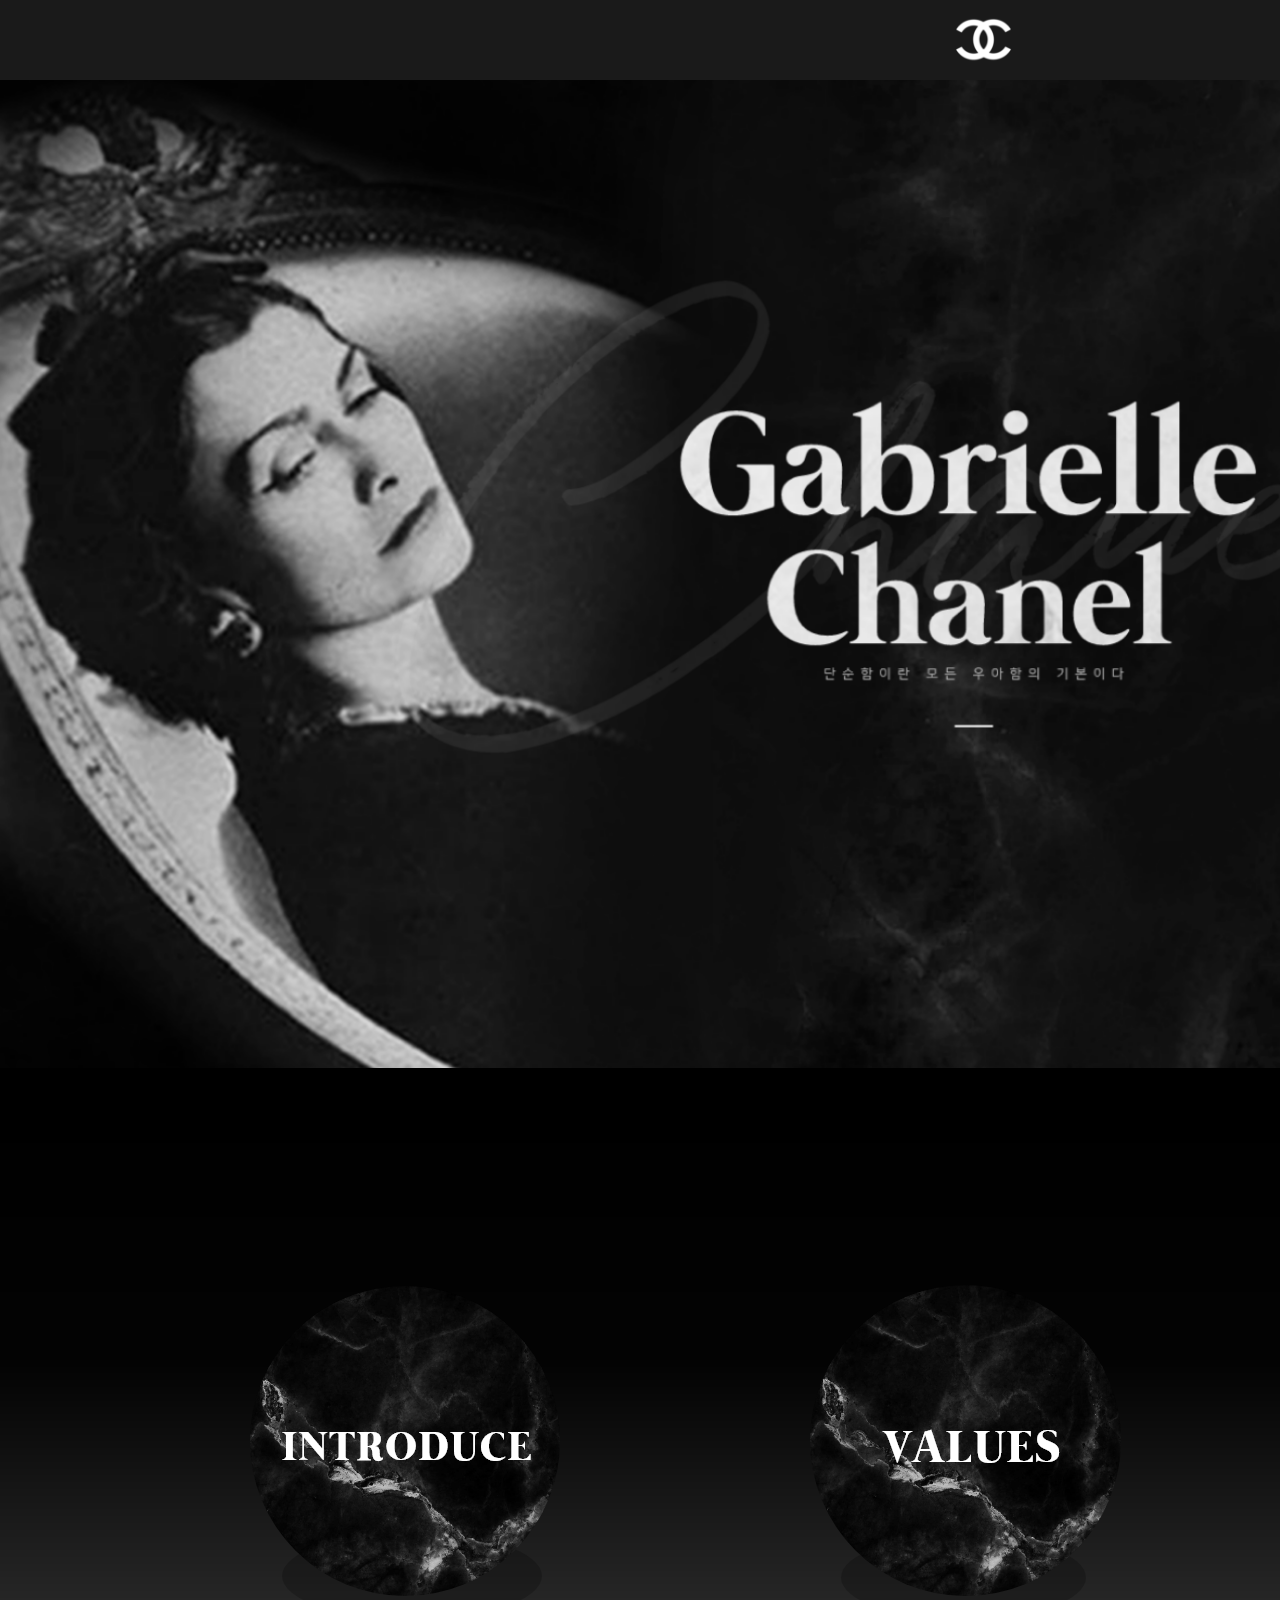
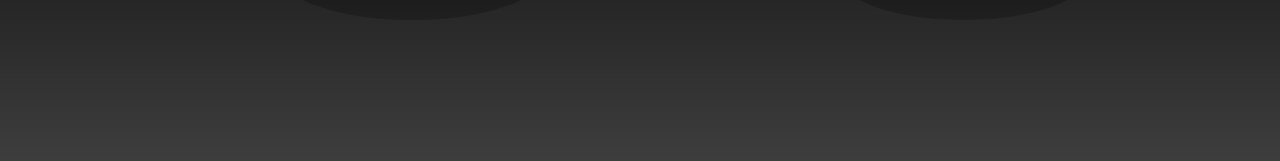
<file: index.html>
<!DOCTYPE html>
<html lang="ko" dir="ltr">
  <head>
    <meta charset="utf-8">
    <title>CHANEL1</title>
    <link rel="stylesheet" href="master.css">
  </head>
  <body>


    <div class="box1">
        <a href="http://file:///C:/Users/user/Desktop/211209/index.html"target="_blank">

      <img src="img/cn.png"style="
      position: absolute;
        left: 940px;
        top: -2px;">

      </a>

      <a href="http://file:///C:/Users/user/Desktop/211209/index2.html"target="_blank">

      <img src="img/INTRODUCE.png"style="  position: absolute;
        left: 1400px;
        top: 30px;">

    </a>

<a href="http://file:///C:/Users/user/Desktop/211209/index3.html"target="_blank">

  <img src="img/VALUES.png"style="  position: absolute;
    left: 1580px;
    top: 30px;">

      <a/>

      <a href="http://file:///C:/Users/user/Desktop/211209/index4.html"target="_blank">

        <img src="img/WORK.png"style="  position: absolute;
          left: 1730px;
          top: 30px;">


      <a/>


    </div>

    <div class="box2">

    </div>
    <div class="box3">

        <a href="file:///C:/Users/user/Desktop/211209/index2.html">
<img src="img/o1.png" alt="">
<a/>

<a href="file:///C:/Users/user/Desktop/211209/index3.html">
<img src="img/02.png" alt="">
<a/>

<a href="file:///C:/Users/user/Desktop/211209/index4.html">
<img src="img/o3.png" alt="">
<a/>

    </div>
    <div class="box4">

    </div>

  </body>
</html>
</file>
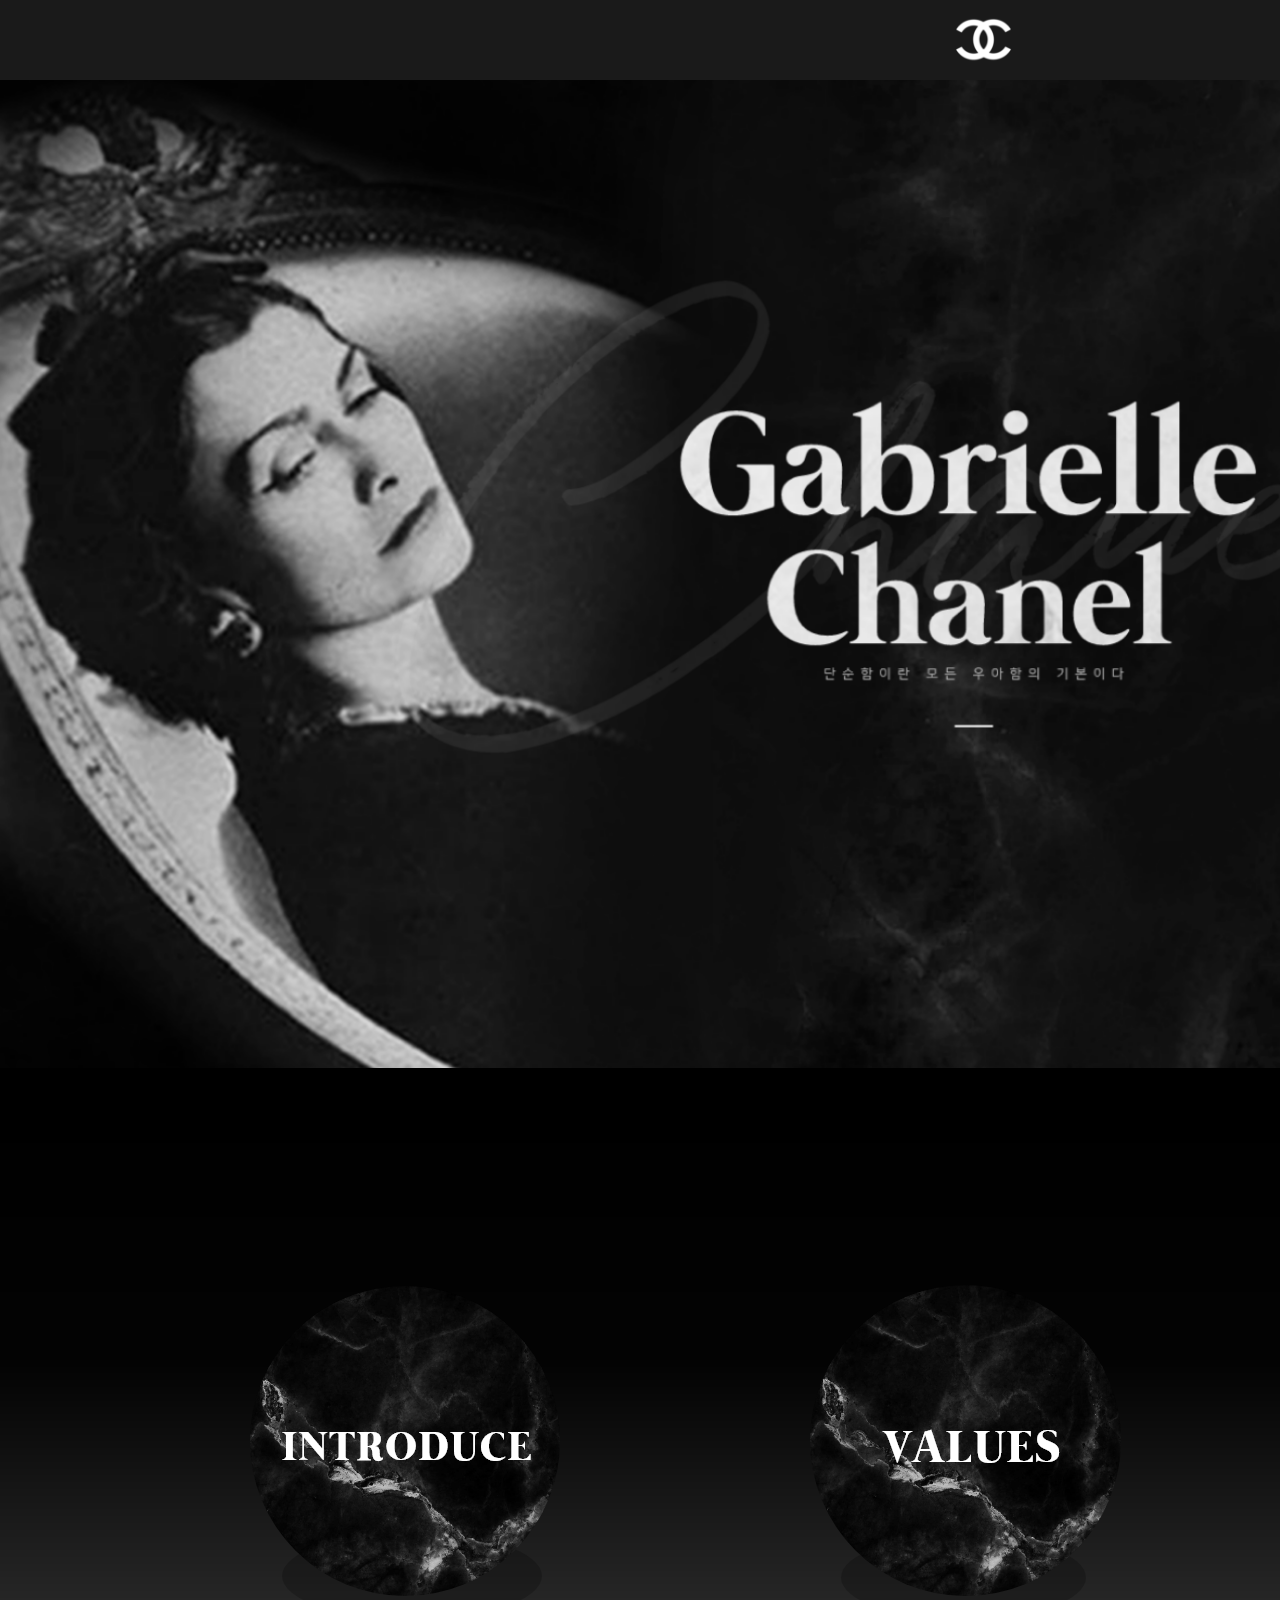
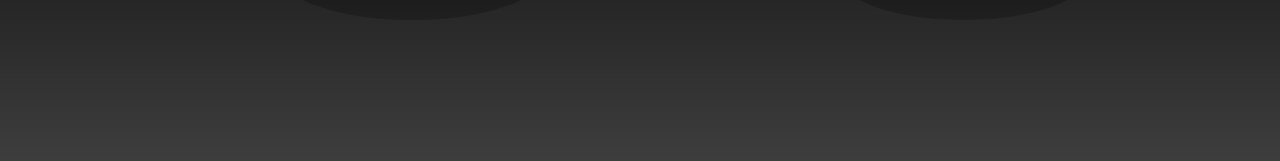
<file: 211209/index.html>
<!DOCTYPE html>
<html lang="ko" dir="ltr">
  <head>
    <meta charset="utf-8">
    <title>CHANEL1</title>
    <link rel="stylesheet" href="master.css">
  </head>
  <body>


    <div class="box1">
        <a href="file:///C:/Users/user/Desktop/211209/index.html">

      <img src="img/cn.png"style="
      position: absolute;
        left: 940px;
        top: -2px;">

      </a>

      <a href="file:///C:/Users/user/Desktop/211209/index2.html">

      <img src="img/INTRODUCE.png"style="  position: absolute;
        left: 1400px;
        top: 30px;">

    </a>

  <a href="file:///C:/Users/user/Desktop/211209/index2.html">

  <img src="img/VALUES.png"style="  position: absolute;
    left: 1580px;
    top: 30px;">

      <a/>

      <a href="file:///C:/Users/user/Desktop/211209/index3.html">

        <img src="img/WORK.png"style="  position: absolute;
          left: 1730px;
          top: 30px;">


      <a/>
    </div>

    <div class="box2">

    </div>

    <div class="box3">

        <a href="file:///C:/Users/user/Desktop/211209/sud1.html">
<img src="img/o1.png" alt="">
<a/>

<a href="file:///C:/Users/user/Desktop/211209/sud2.html">
<img src="img/02.png" alt="">
<a/>

<a href="file:///C:/Users/user/Desktop/211209/sud3.html">
<img src="img/o3.png" alt="">
<a/>



    </div>

  </body>
</html>
</file>
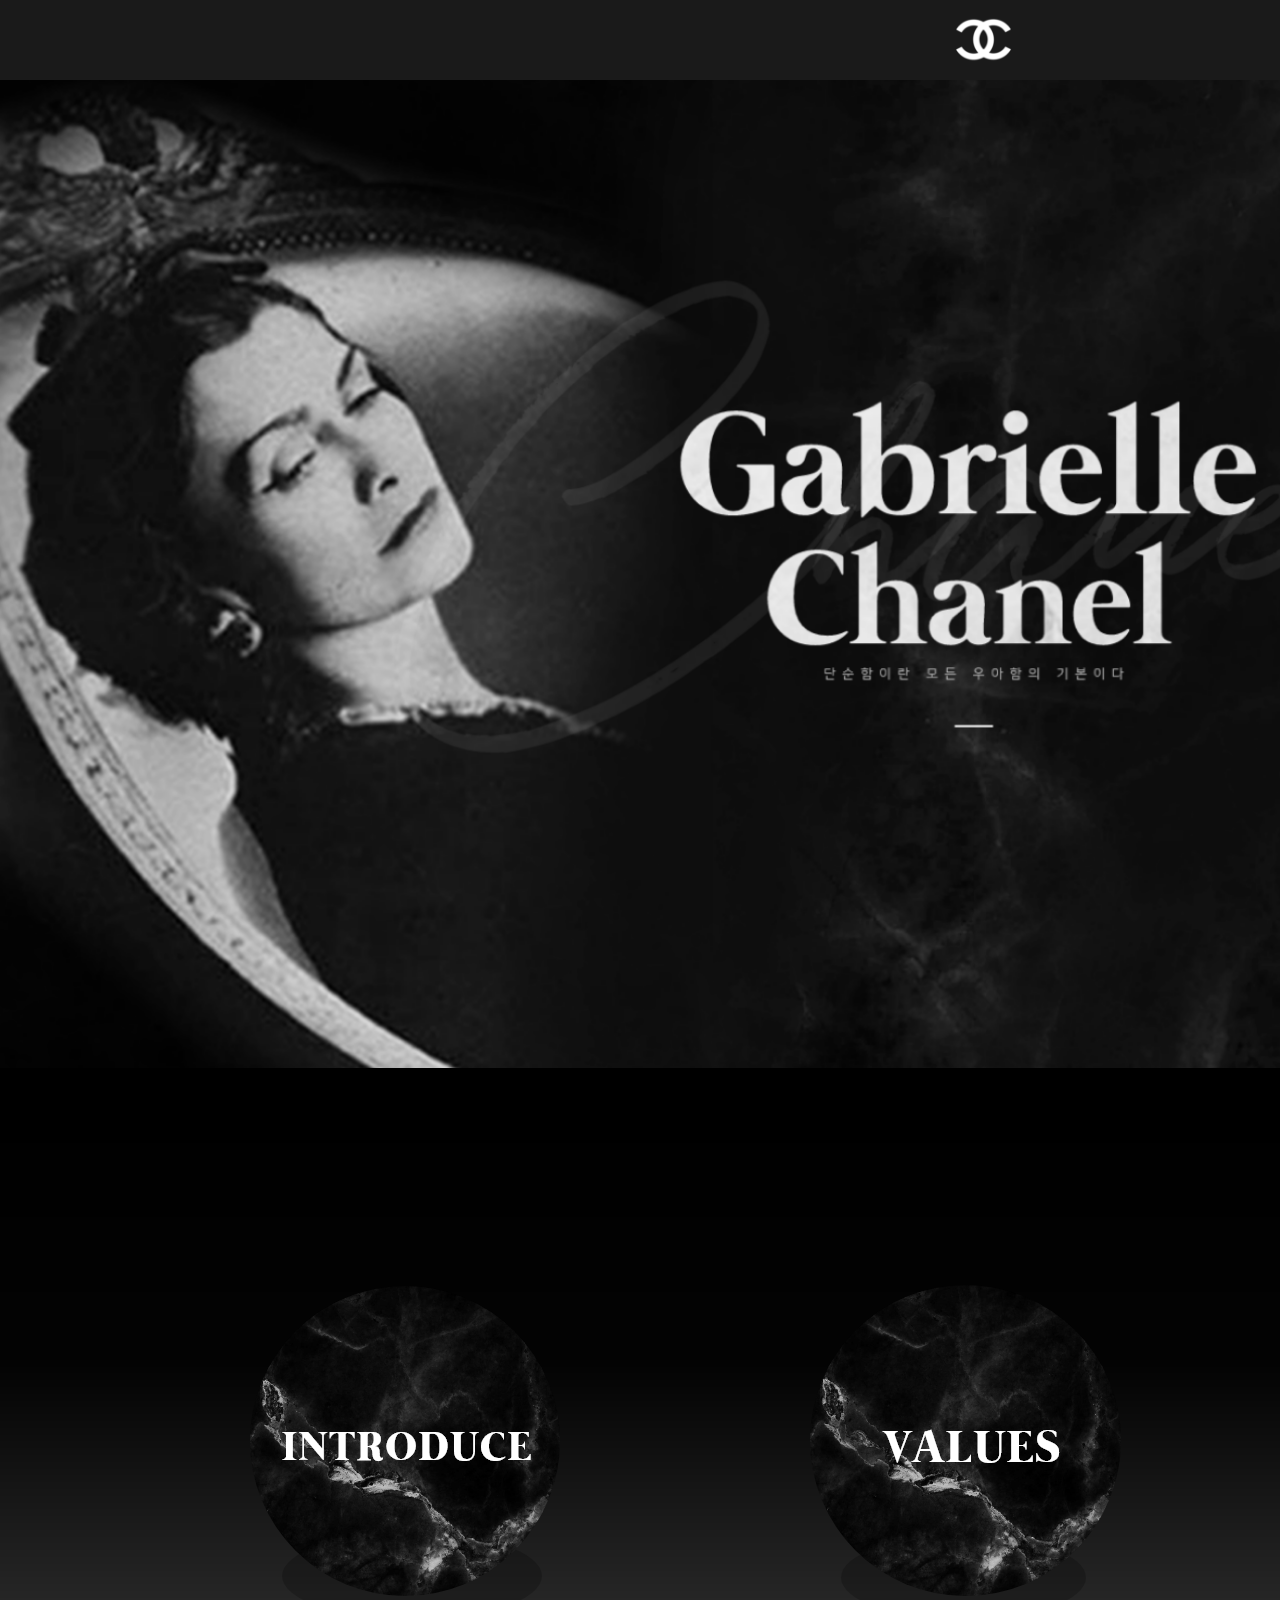
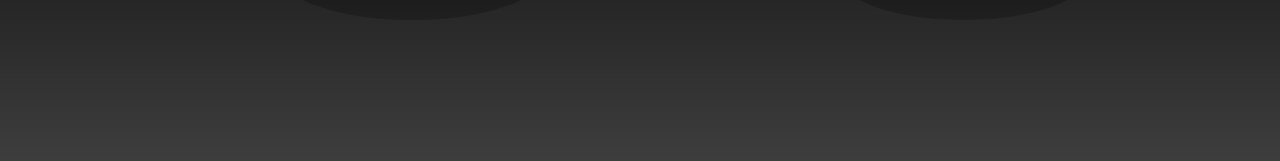
<file: chanel1209/index.html>
<!DOCTYPE html>
<html lang="ko" dir="ltr">
  <head>
    <meta charset="utf-8">
    <title>CHANEL1</title>
    <link rel="stylesheet" href="master.css">
  </head>
  <body>


    <div class="box1">
        <a href="file"></a>

      <img src="img/cn.png"style="
      position: absolute;
        left: 940px;
        top: -2px;">

      </a>

      <a href="file:///C:/Users/user/Desktop/211209/sub1.html">

      <img src="img/INTRODUCE.png"style="  position: absolute;
        left: 1400px;
        top: 30px;">

    </a>

  <a href="file:///C:/Users/user/Desktop/211209/sud2.html">

  <img src="img/VALUES.png"style="  position: absolute;
    left: 1580px;
    top: 30px;">

      <a/>

      <a href="file:///C:/Users/user/Desktop/211209/sud3.html">

        <img src="img/WORK.png"style="  position: absolute;
          left: 1730px;
          top: 30px;">


      <a/>
    </div>

    <div class="box2">

    </div>

    <div class="box3">

        <a href="file:///C:/Users/user/Desktop/211209/sud1.html">
<img src="img/o1.png" alt="">
<a/>

<a href="file:///C:/Users/user/Desktop/211209/sud2.html">
<img src="img/02.png" alt="">
<a/>

<a href="file:///C:/Users/user/Desktop/211209/sud3.html">
<img src="img/o3.png" alt="">
<a/>



    </div>

  </body>
</html>
</file>
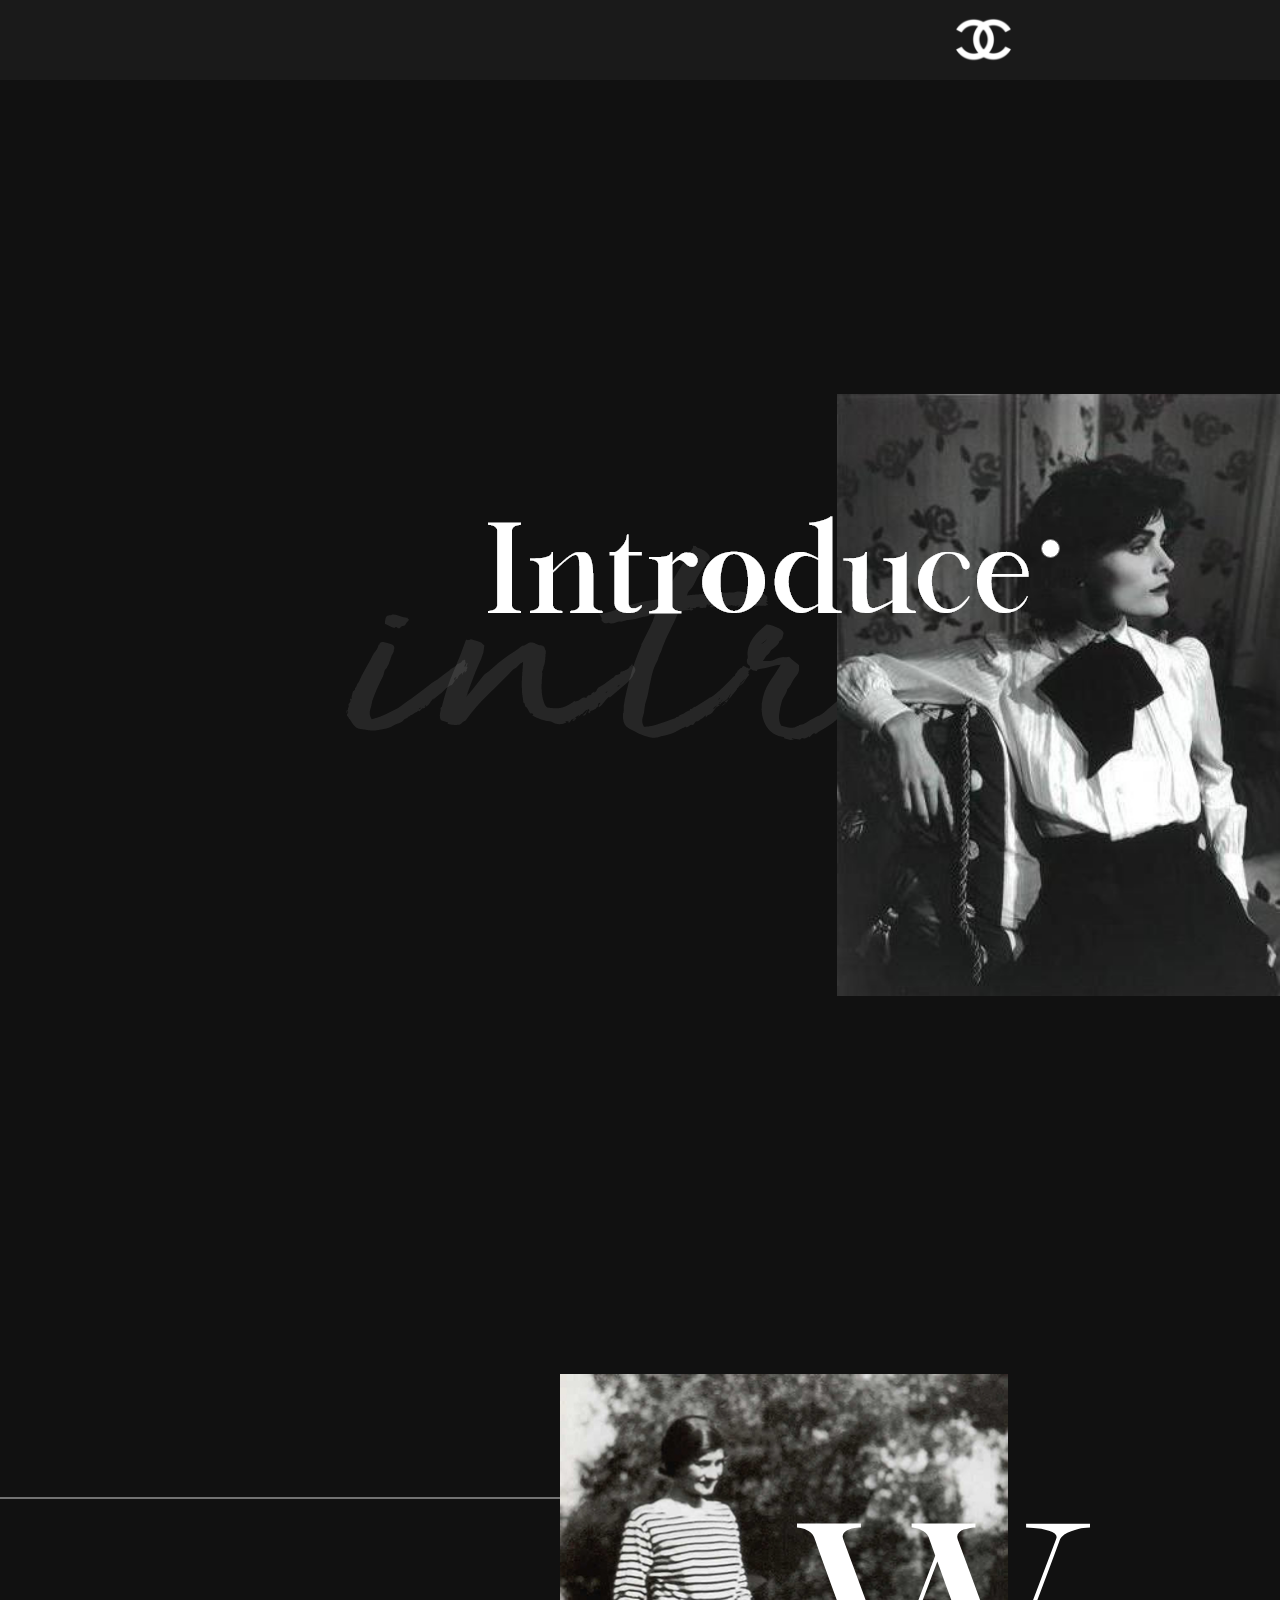
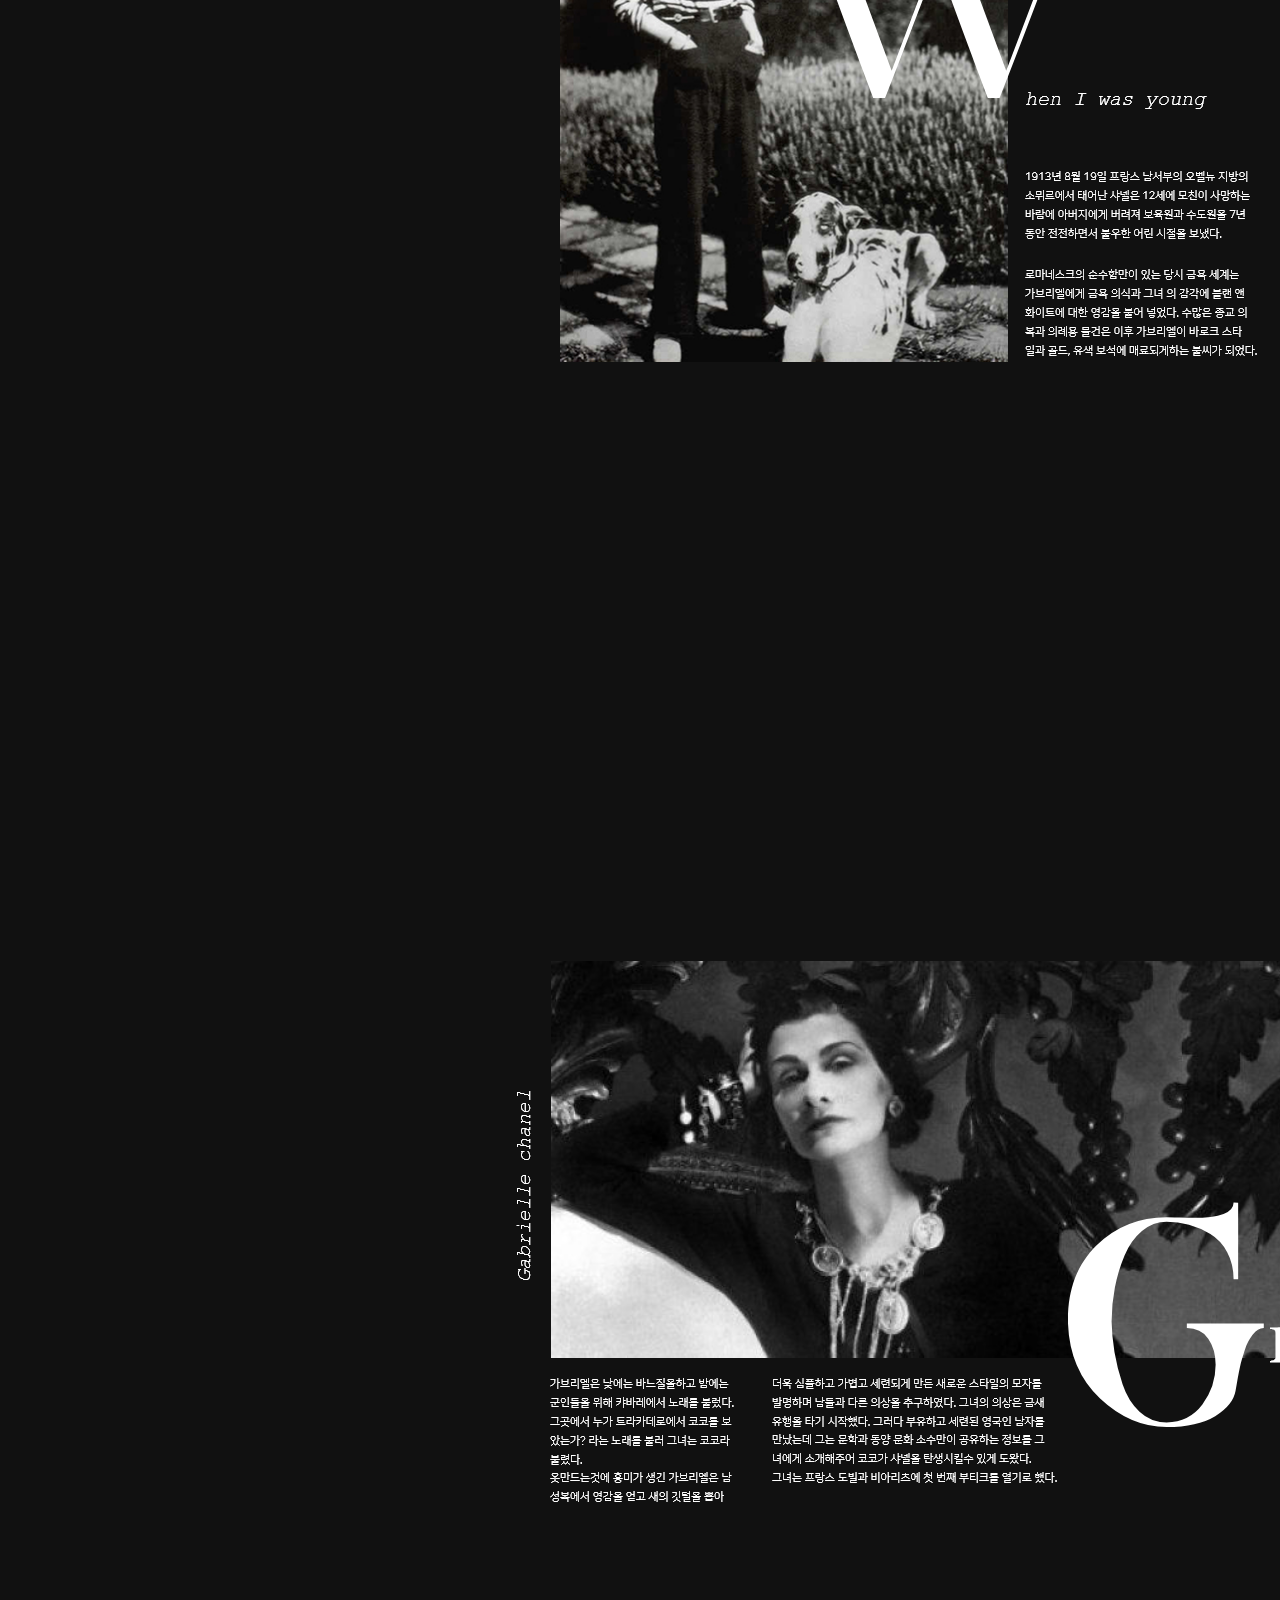
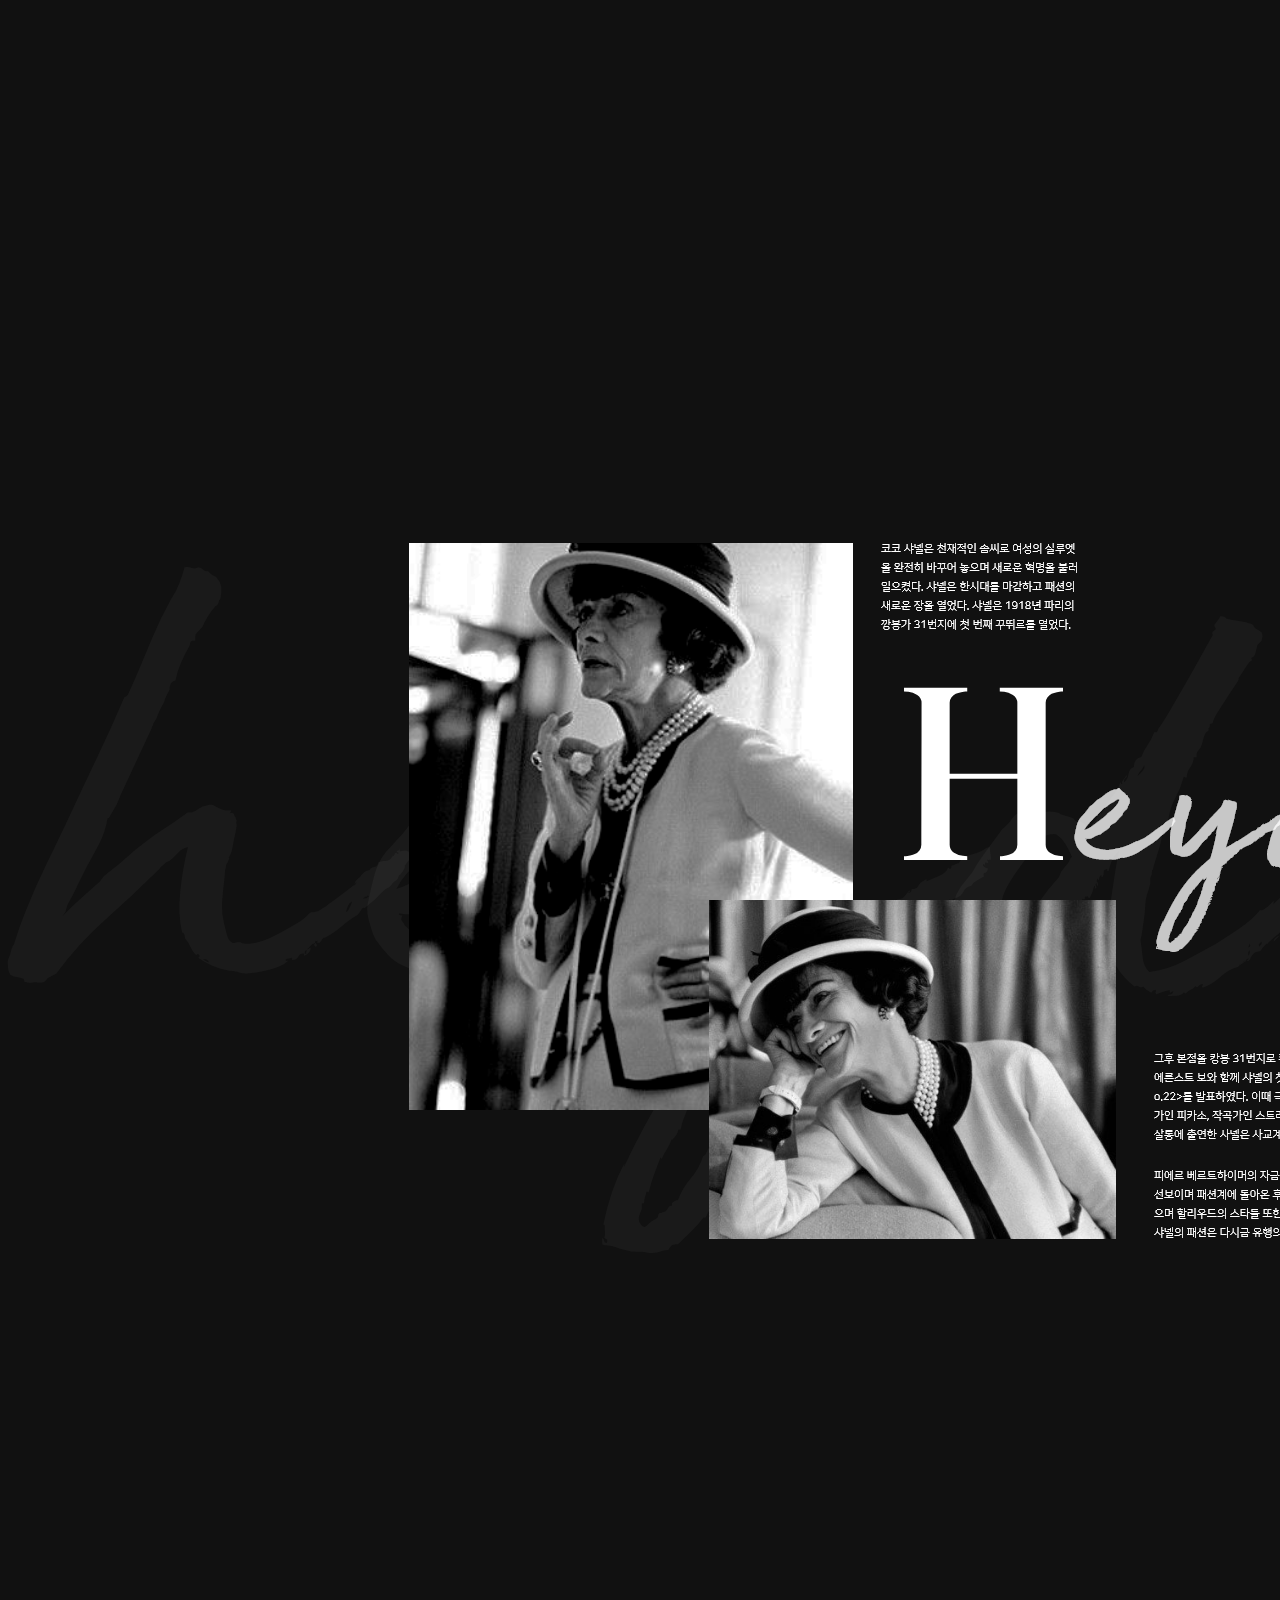
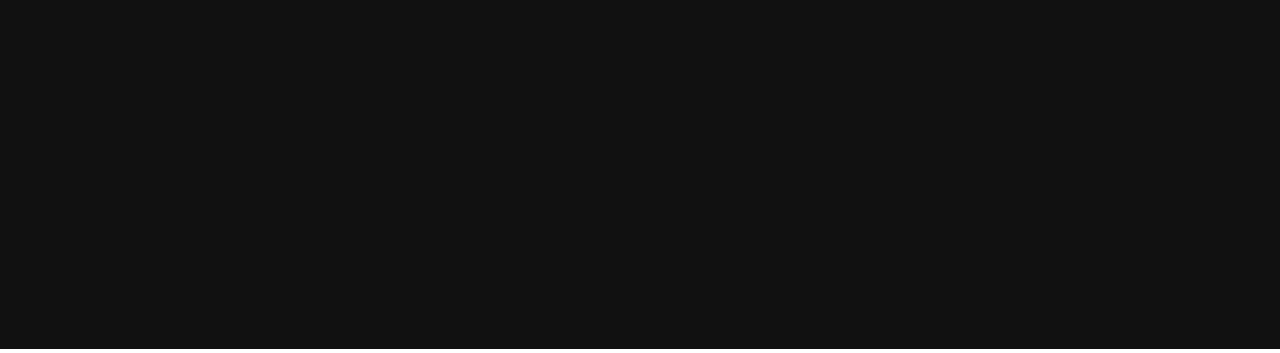
<file: index2.html>
<!DOCTYPE html>
<html lang="ko" dir="ltr">
  <head>
    <meta charset="utf-8">
    <title>CHANEL2</title>
    <link rel="stylesheet" href="master2.css">
  </head>
  <body>


    <div class="box1">
        <a href="http://file:///C:/Users/user/Desktop/211209/index.html"target="_blank">

      <img src="img/cn.png"style="
      position: absolute;
        left: 940px;
        top: -2px;">

      </a>

      <a href="http://file:///C:/Users/user/Desktop/211209/index2.html"target="_blank">

      <img src="img/INTRODUCE.png"style="  position: absolute;
        left: 1400px;
        top: 30px;">

    </a>

<a href="http://file:///C:/Users/user/Desktop/211209/index3.html"target="_blank">

  <img src="img/VALUES.png"style="  position: absolute;
    left: 1580px;
    top: 30px;">

      <a/>

      <a href="http://file:///C:/Users/user/Desktop/211209/index4.html"target="_blank">

        <img src="img/WORK.png"style="  position: absolute;
          left: 1730px;
          top: 30px;">


      <a/>
    </div>

      <div class="box2">
<img src="img/subb.png" alt stlye="margin-bottom: 200px;">
</div>

      </body>
</html>
</file>
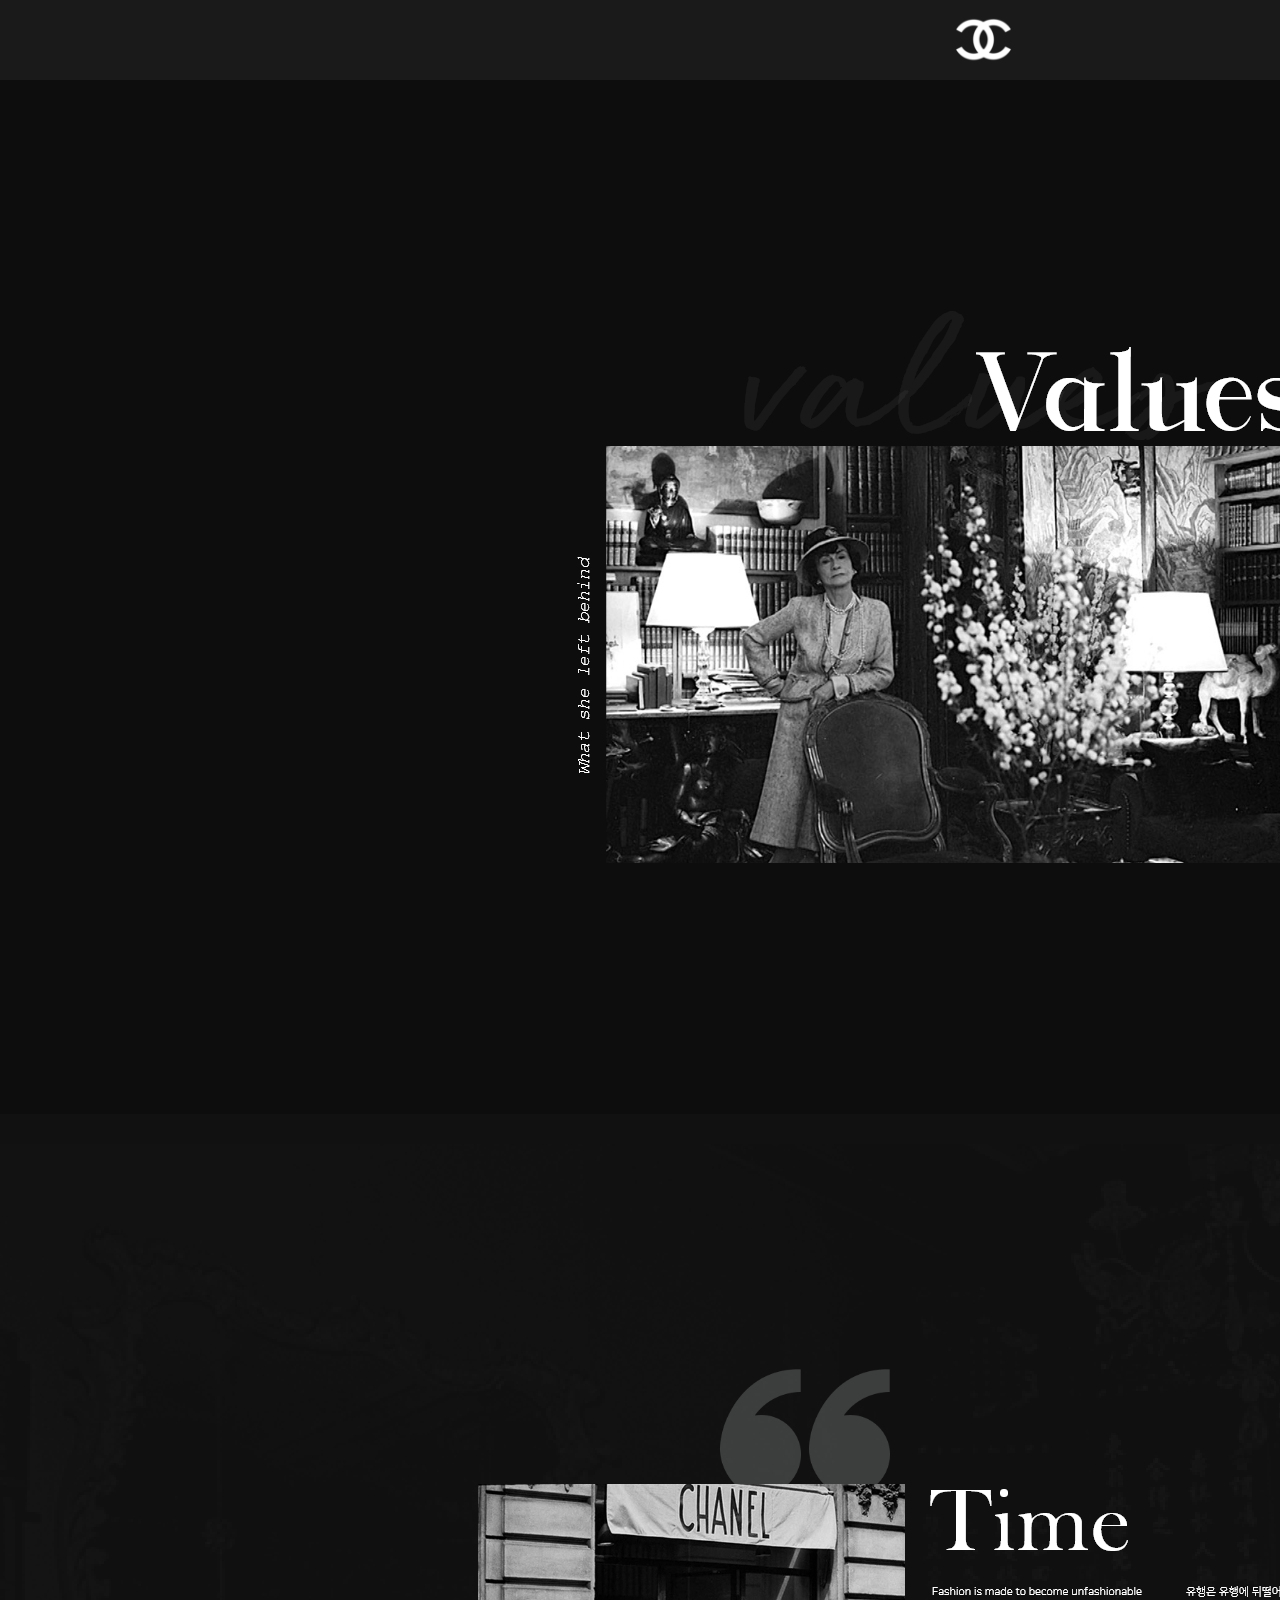
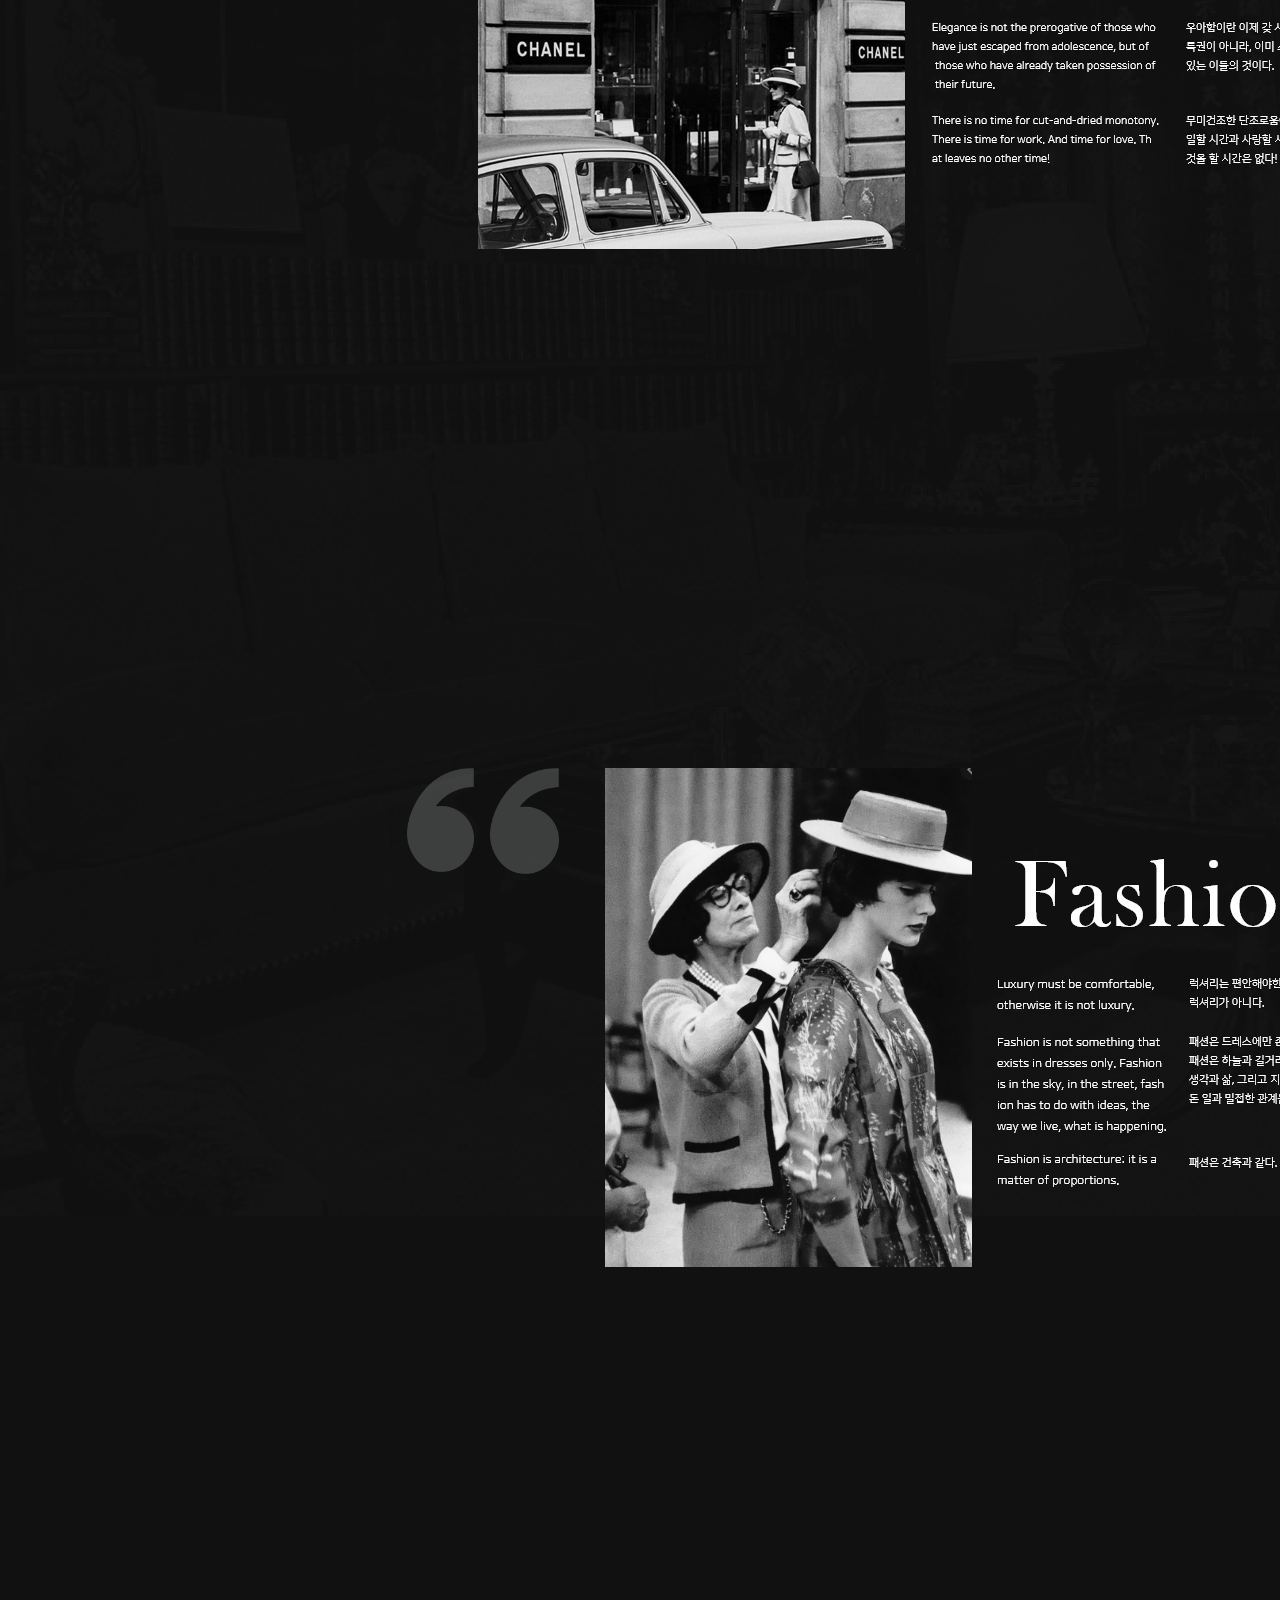
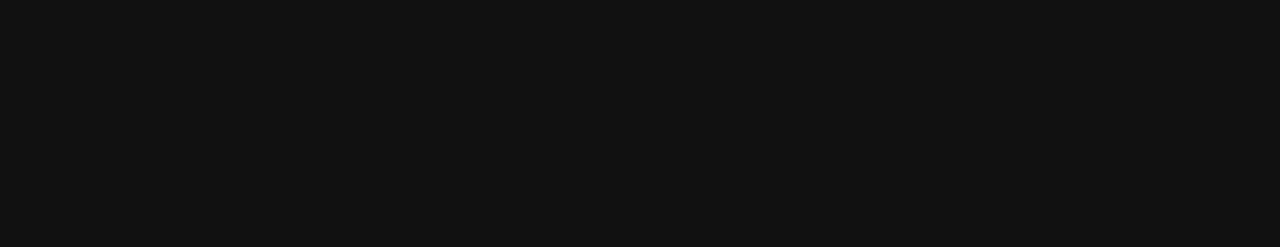
<file: index3.html>
<!DOCTYPE html>
<html lang="ko" dir="ltr">
  <head>
    <meta charset="utf-8">
    <title>CHANEL3</title>
    <link rel="stylesheet" href="master3.css">
  </head>
  <body>

    <div class="box1">
        <a href="http://file:///C:/Users/user/Desktop/211209/index.html"target="_blank">

      <img src="img/cn.png"style="
      position: absolute;
        left: 940px;
        top: -2px;">

      </a>

      <a href="http://file:///C:/Users/user/Desktop/211209/index2.html"target="_blank">

      <img src="img/INTRODUCE.png"style="  position: absolute;
        left: 1400px;
        top: 30px;">

    </a>

  <a href="http://file:///C:/Users/user/Desktop/211209/index3.html"target="_blank">

  <img src="img/VALUES.png"style="  position: absolute;
    left: 1580px;
    top: 30px;">

      <a/>

      <a href="http://file:///C:/Users/user/Desktop/211209/index4.html"target="_blank">

        <img src="img/WORK.png"style="  position: absolute;
          left: 1730px;
          top: 30px;">


      <a/>


    </div>

      <div class="box2">
<img src="img/sub2.png" alt stlye="margin-bottom: 200px;">
</div>

      </body>
</html>
</file>
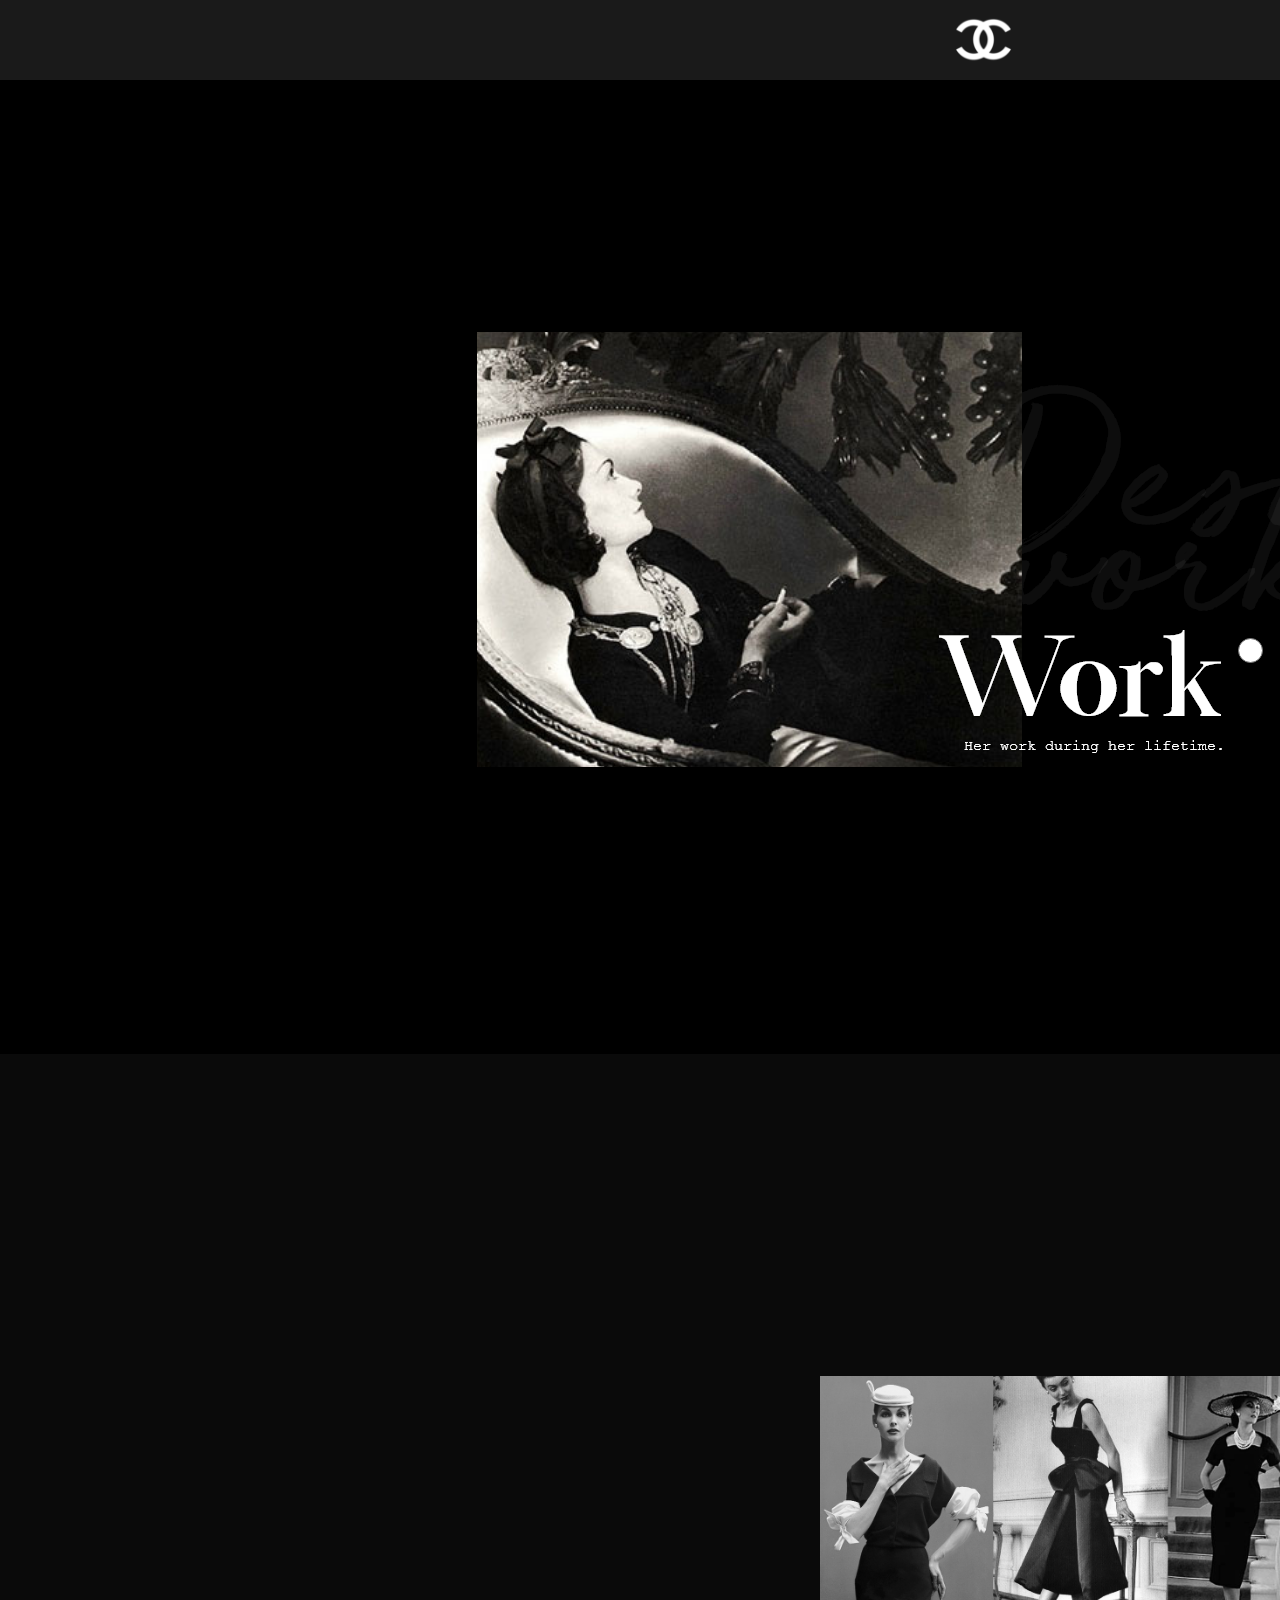
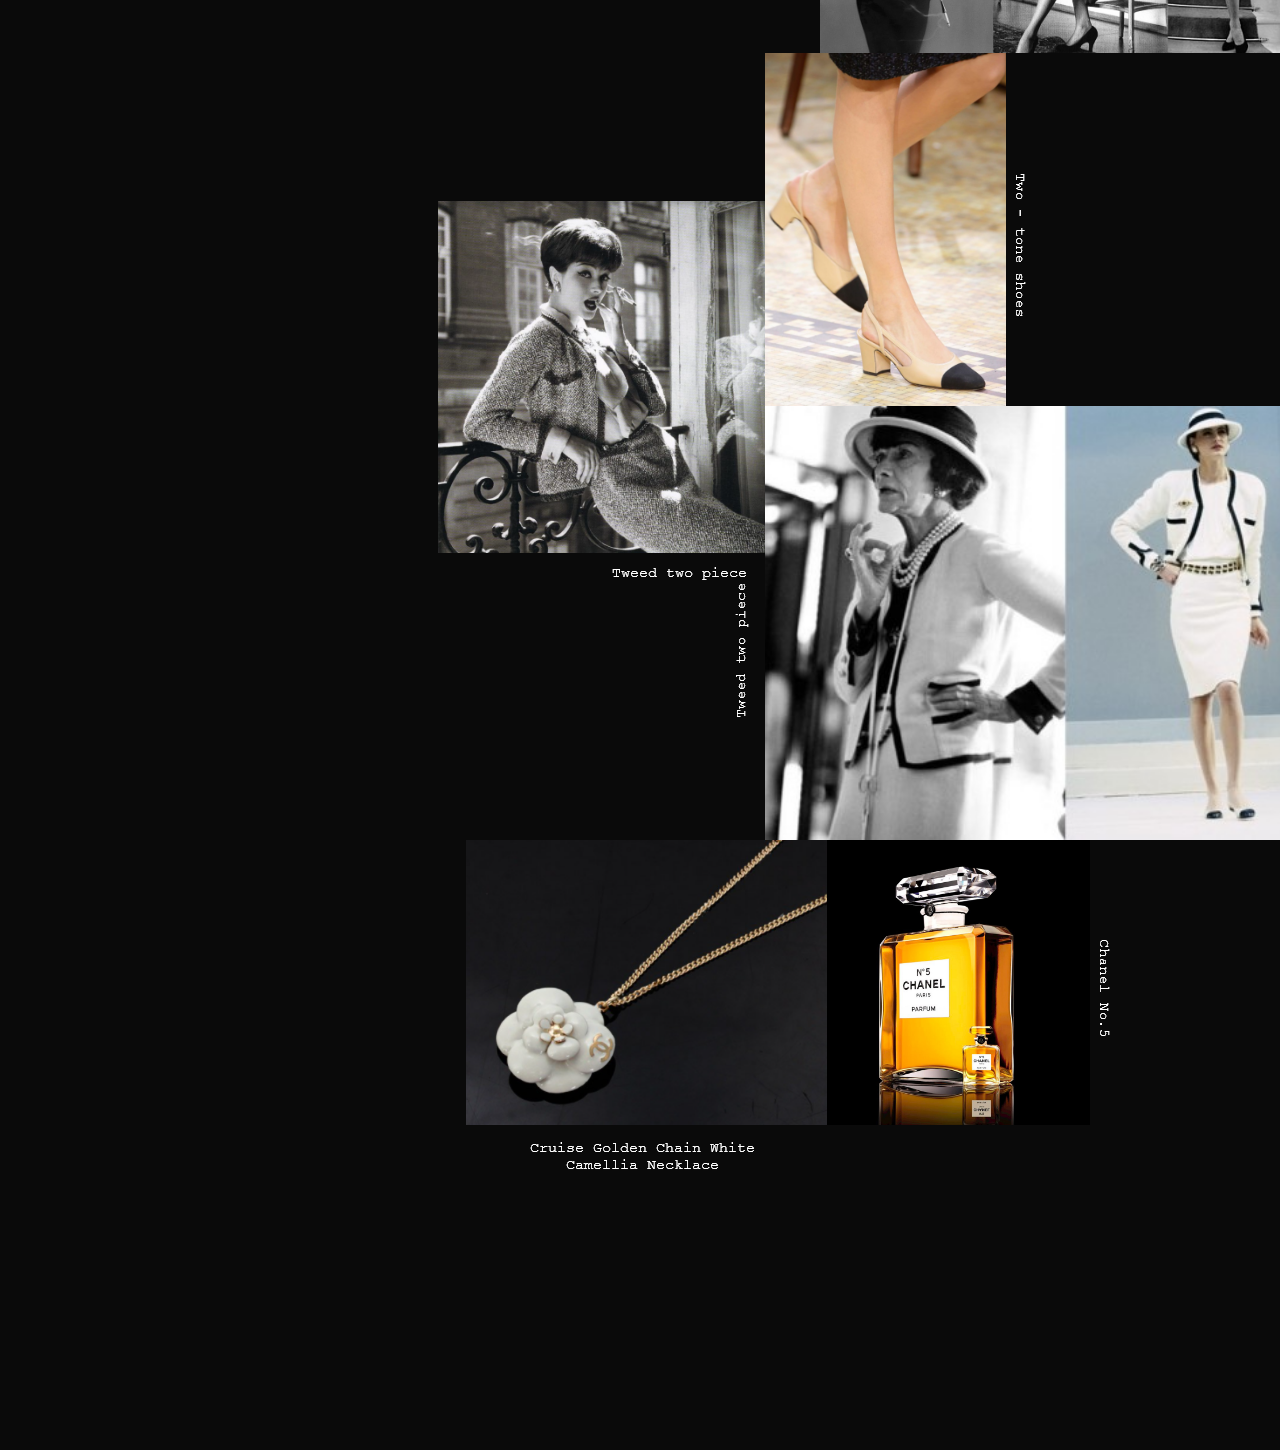
<file: index4.html>
<!DOCTYPE html>
<html lang="ko" dir="ltr">
  <head>
    <meta charset="utf-8">
    <title>CHANEL4</title>
    <link rel="stylesheet" href="master4.css">
  </head>
  <body>




    <div class="box1">
        <a href="http://file:///C:/Users/user/Desktop/211209/index.html"target="_blank">

      <img src="img/cn.png"style="
      position: absolute;
        left: 940px;
        top: -2px;">

      </a>

      <a href="http://file:///C:/Users/user/Desktop/211209/index2.html"target="_blank">

      <img src="img/INTRODUCE.png"style="  position: absolute;
        left: 1400px;
        top: 30px;">

    </a>

<a href="http://file:///C:/Users/user/Desktop/211209/index3.html"target="_blank">

  <img src="img/VALUES.png"style="  position: absolute;
    left: 1580px;
    top: 30px;">

      <a/>

      <a href="http://file:///C:/Users/user/Desktop/211209/index4.html"target="_blank">

        <img src="img/WORK.png"style="  position: absolute;
          left: 1730px;
          top: 30px;">


      <a/>




            </div>

      <div class="box2">
<img src="img/sub3.png" alt stlye="margin-bottom: 250px;">
</div>

      </body>
</html>
</file>
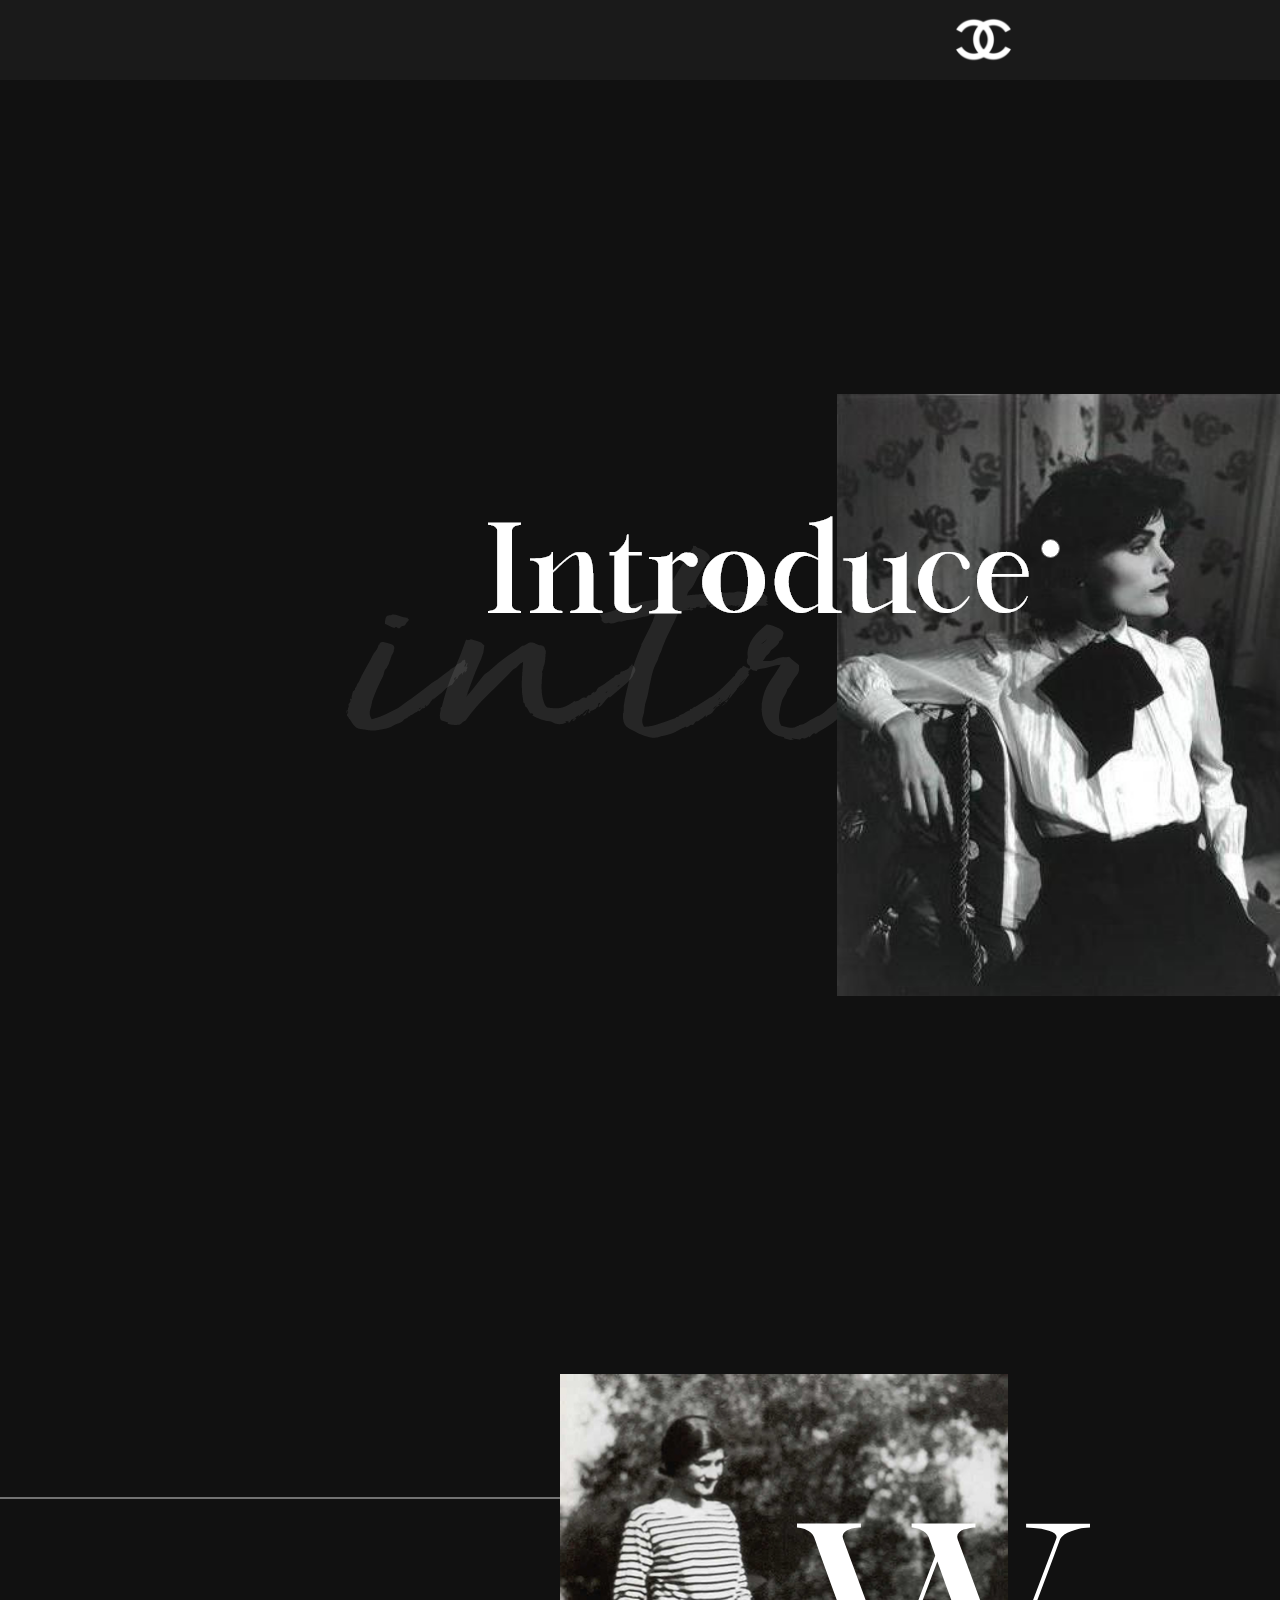
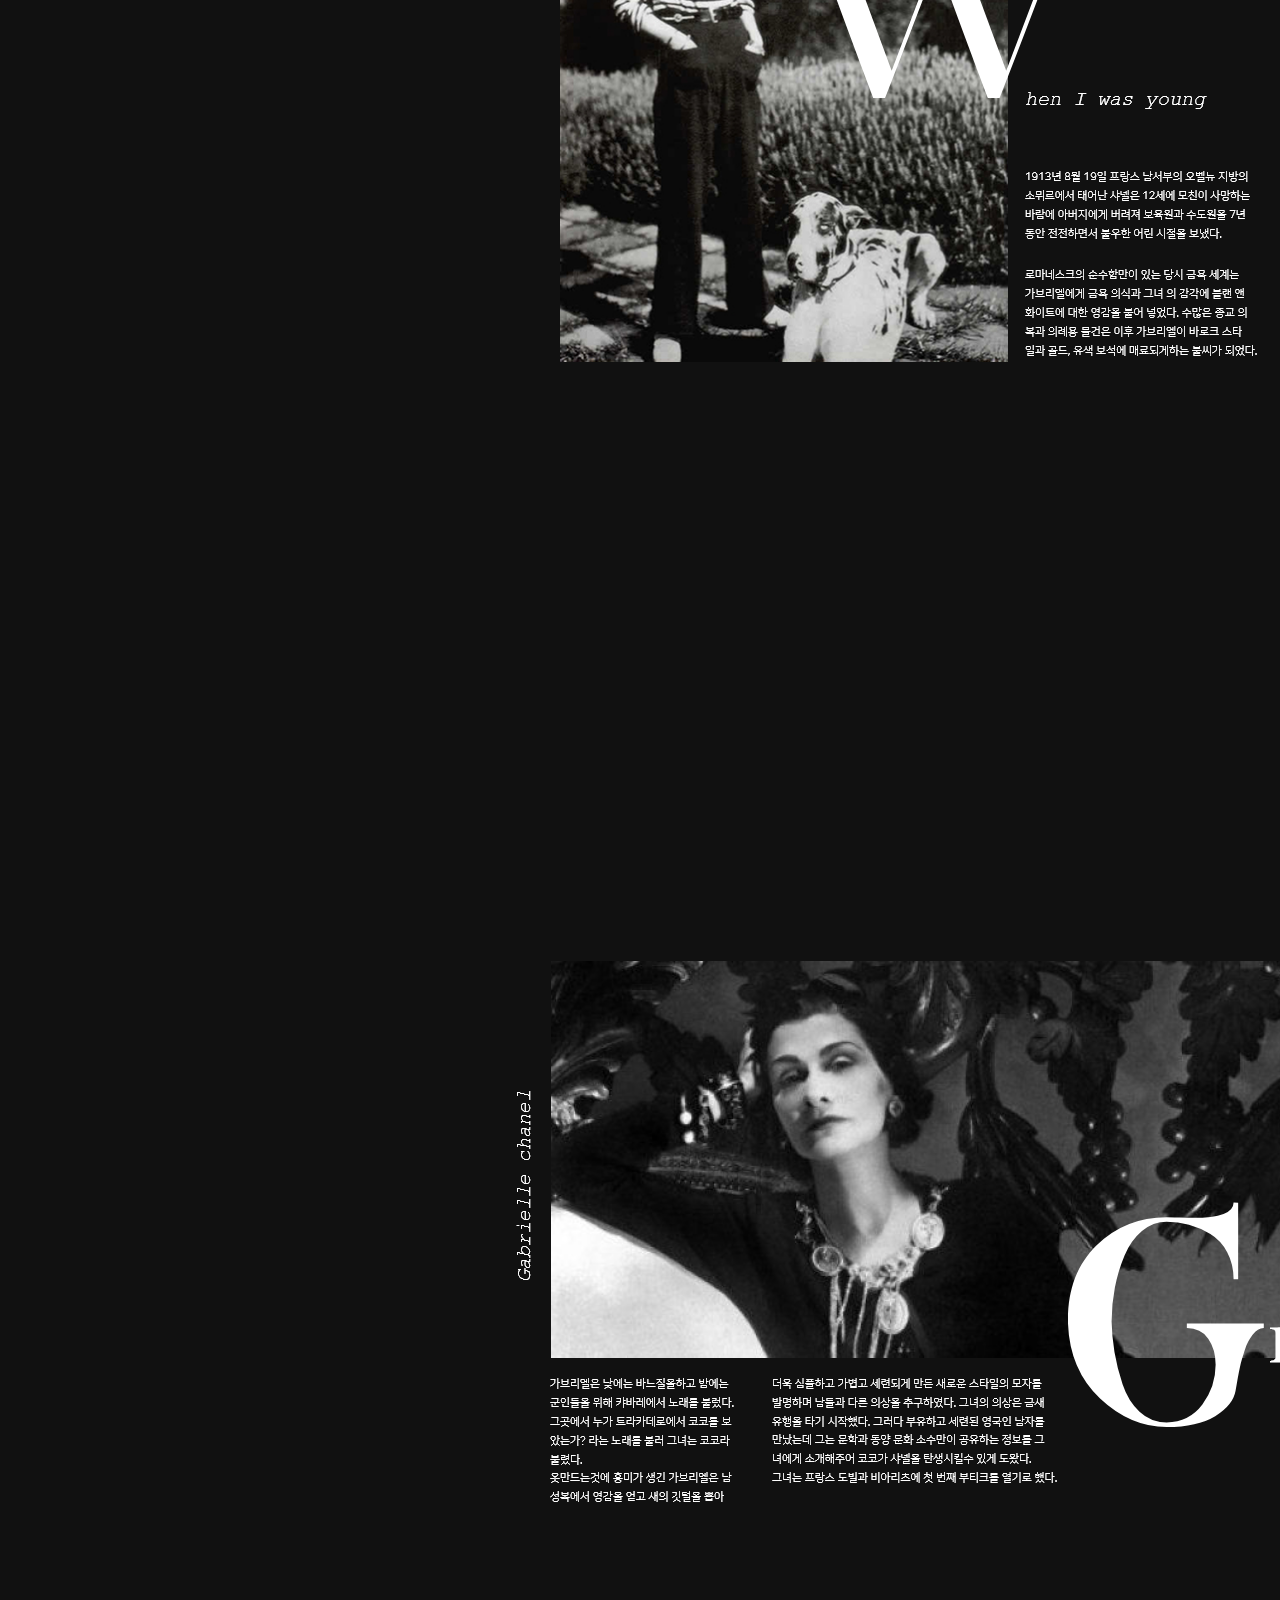
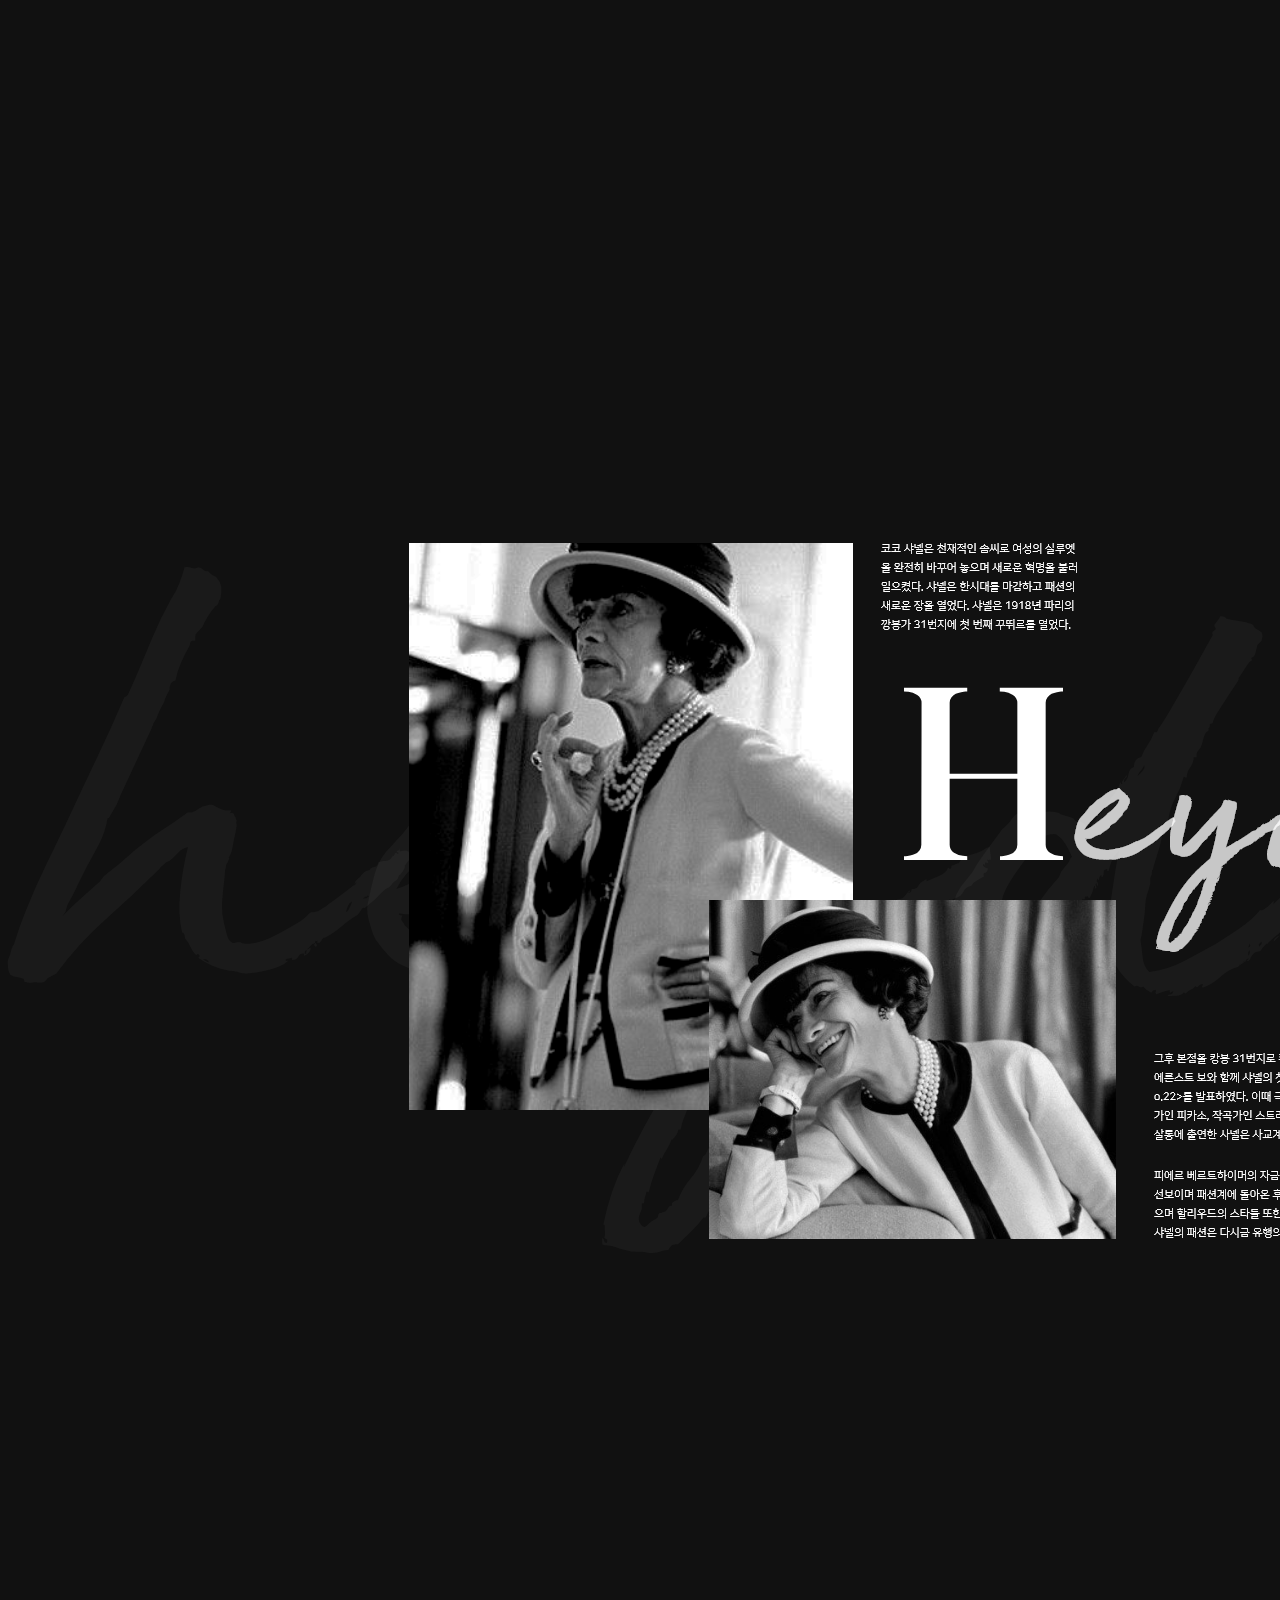
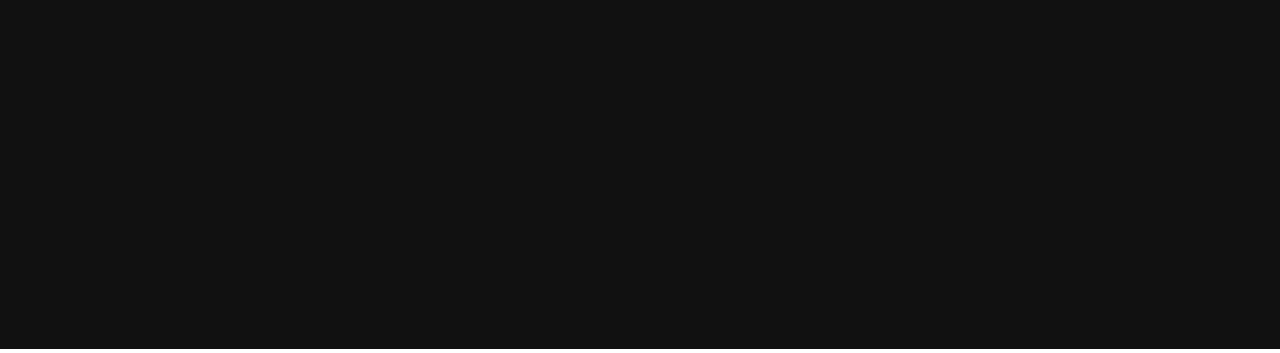
<file: 211209/index2.html>
<!DOCTYPE html>
<html lang="ko" dir="ltr">
  <head>
    <meta charset="utf-8">
    <title>CHANEL2</title>
    <link rel="stylesheet" href="master2.css">
  </head>
  <body>


    <div class="box1">
        <a href="file:///C:/Users/user/Desktop/211209/index.html">

      <img src="img/cn.png"style="
      position: absolute;
        left: 940px;
        top: -2px;">

      </a>

      <a href="file:///C:/Users/user/Desktop/211209/index2.html">

      <img src="img/INTRODUCE.png"style="  position: absolute;
        left: 1400px;
        top: 30px;">

    </a>

<a href="file:///C:/Users/user/Desktop/211209/index3.html">

  <img src="img/VALUES.png"style="  position: absolute;
    left: 1580px;
    top: 30px;">

      <a/>

      <a href="file:///C:/Users/user/Desktop/211209/index4.html">

        <img src="img/WORK.png"style="  position: absolute;
          left: 1730px;
          top: 30px;">


      <a/>
    </div>

      <div class="box4">
<img src="img/subb.png" alt stlye="margin-bottom: 200px;">
</div>

      </body>
</html>
</file>
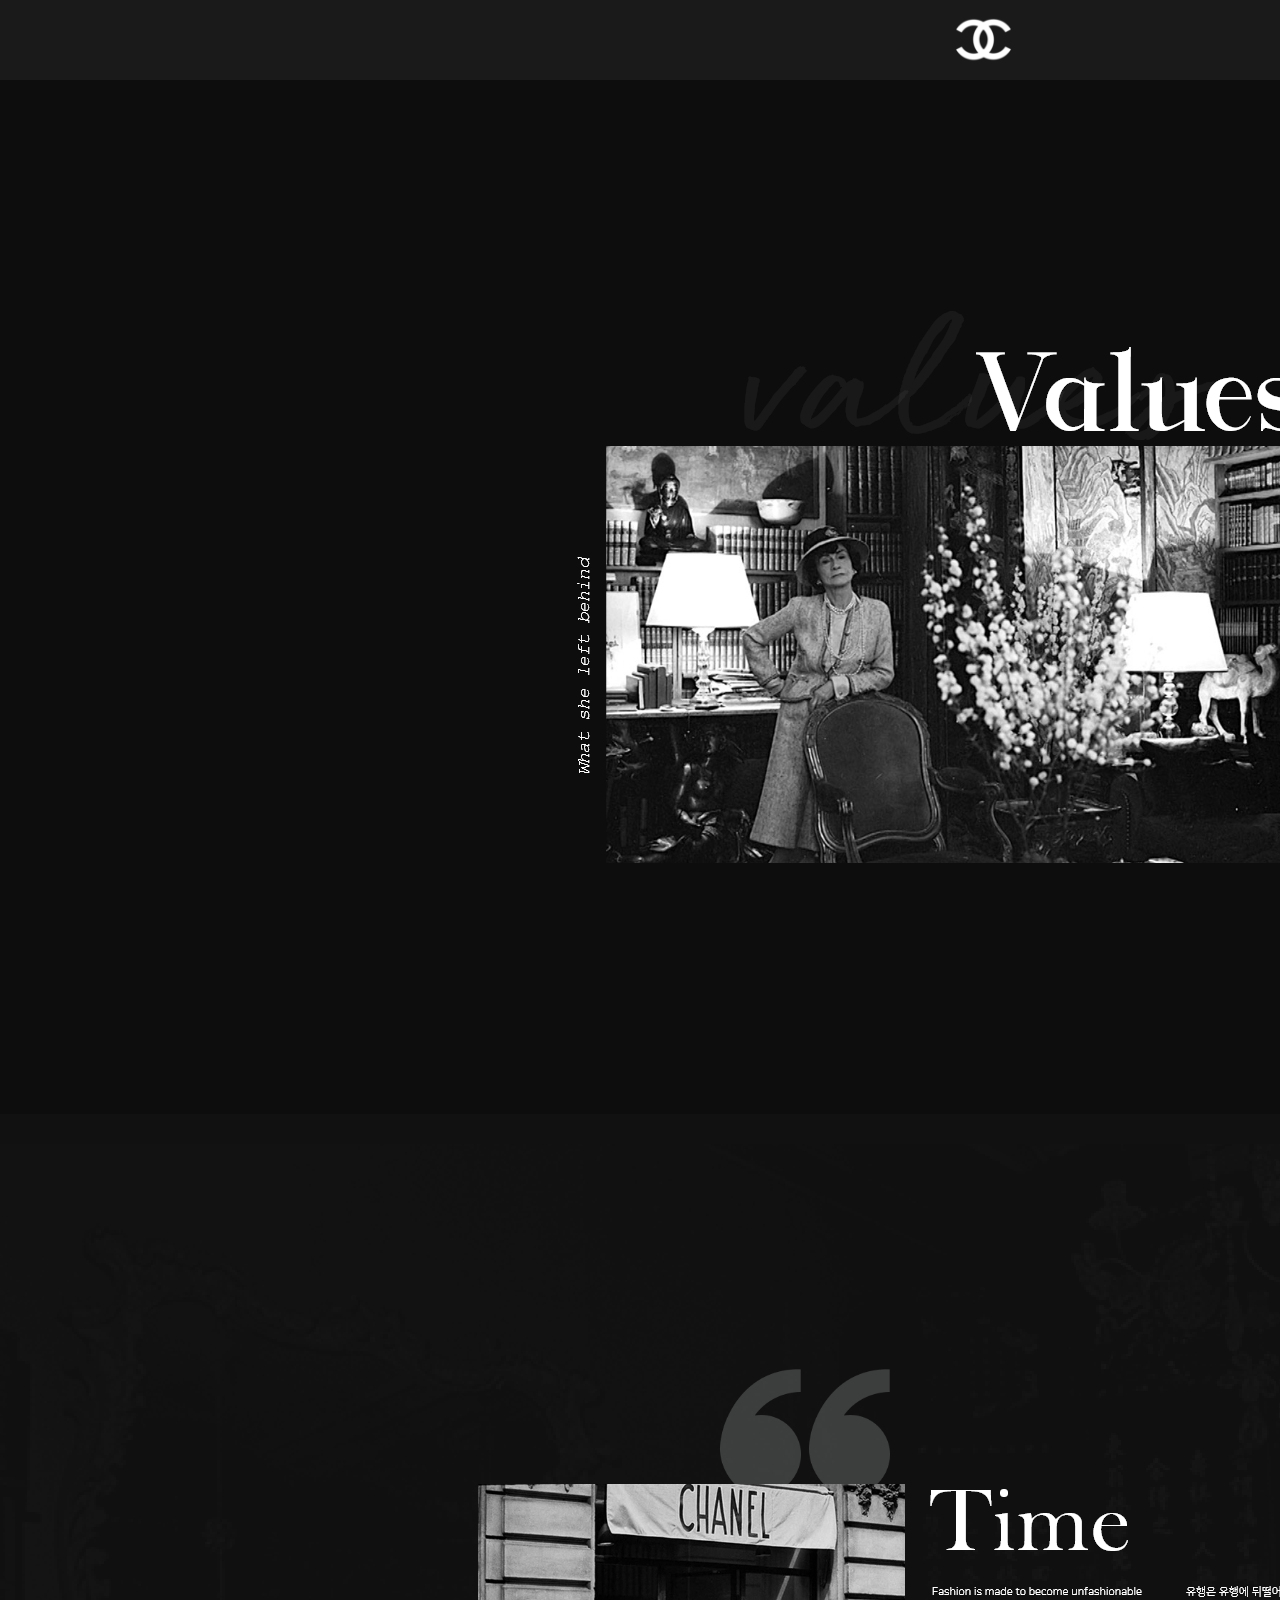
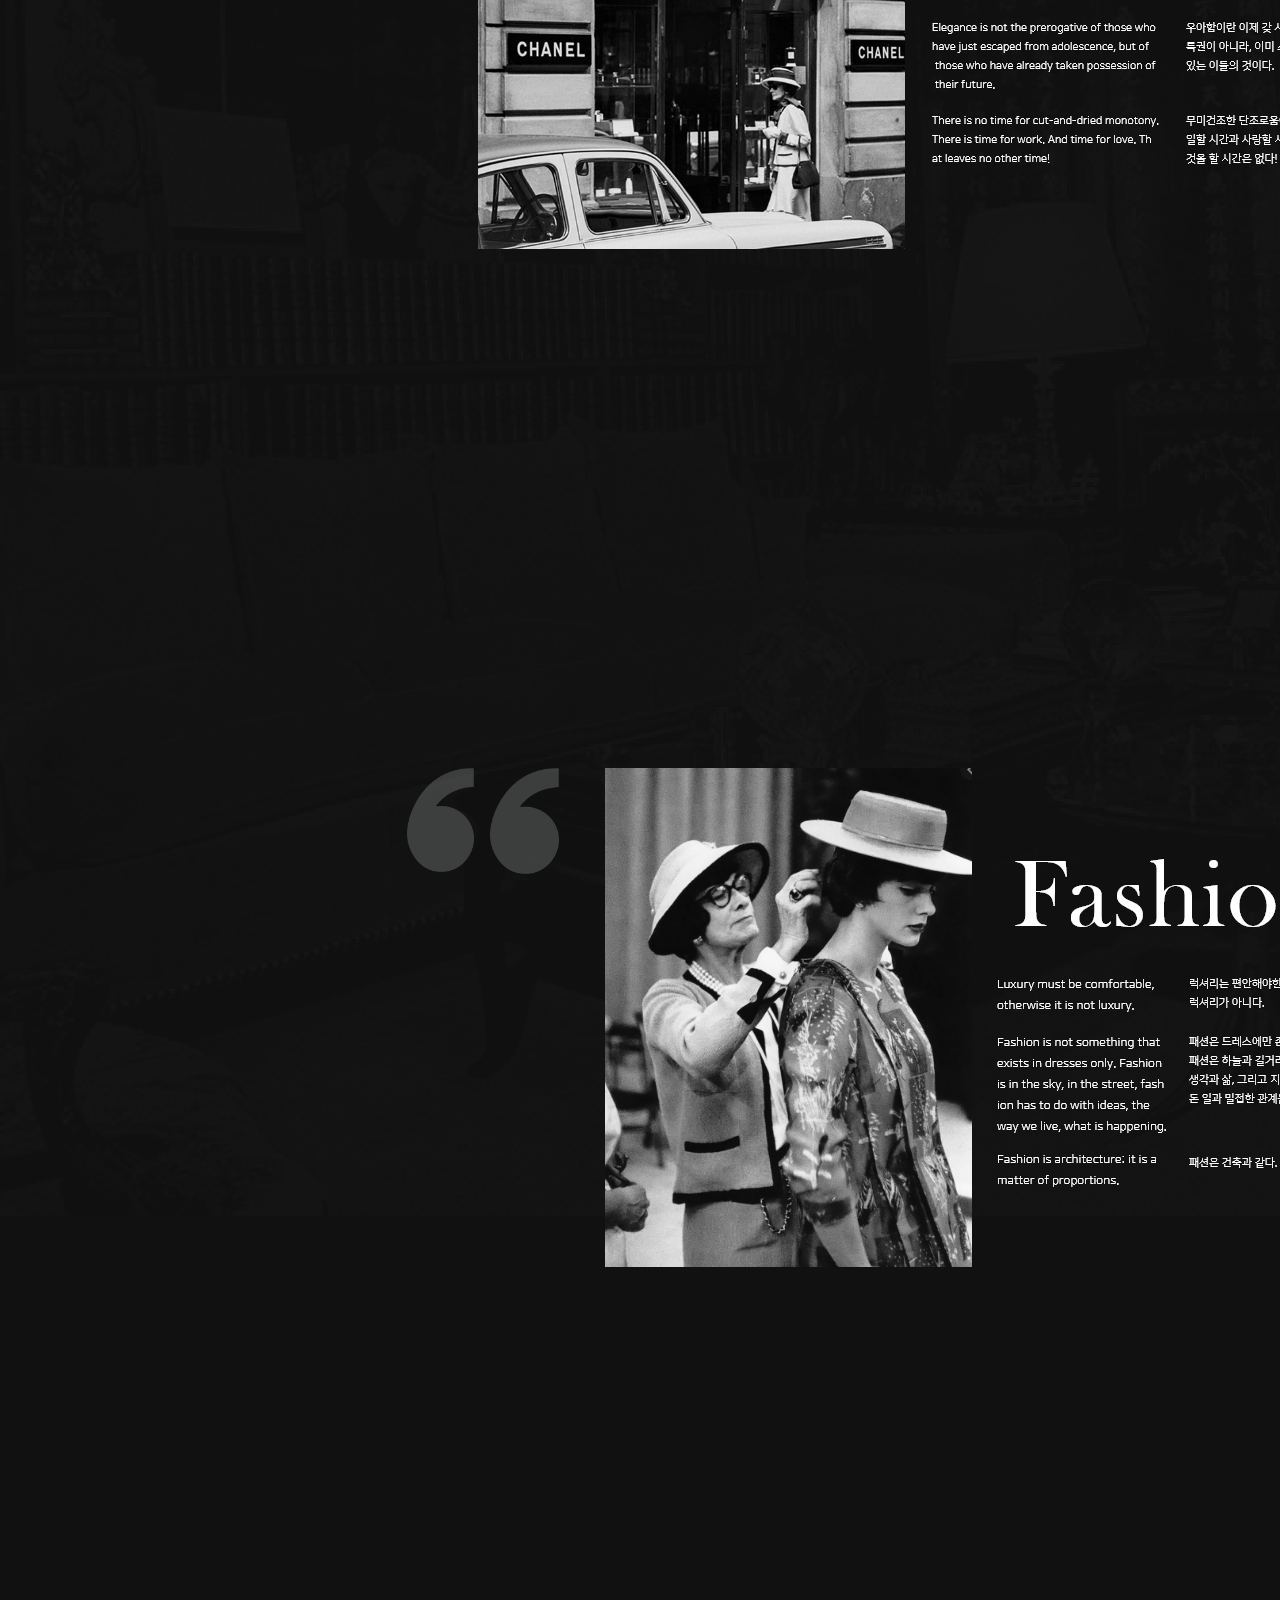
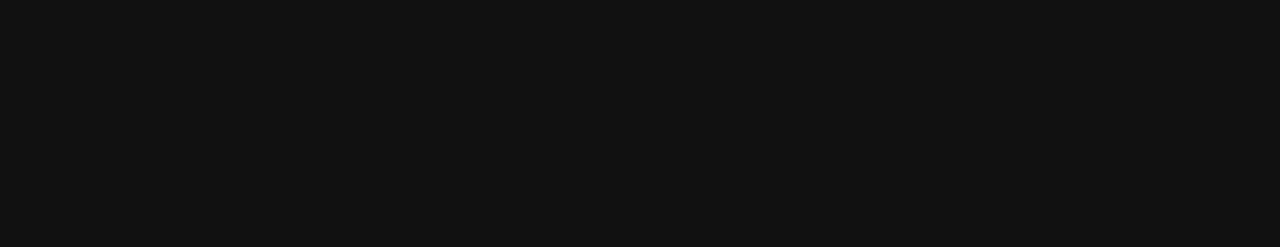
<file: 211209/index3.html>
<!DOCTYPE html>
<html lang="ko" dir="ltr">
  <head>
    <meta charset="utf-8">
    <title>CHANEL3</title>
    <link rel="stylesheet" href="master3.css">
  </head>
  <body>

    <div class="box1">
        <a href="file:///C:/Users/user/Desktop/211209/index.html">

      <img src="img/cn.png"style="
      position: absolute;
        left: 940px;
        top: -2px;">

      </a>

      <a href="file:///C:/Users/user/Desktop/211209/index2.html">

      <img src="img/INTRODUCE.png"style="  position: absolute;
        left: 1400px;
        top: 30px;">

    </a>

  <a href="file:///C:/Users/user/Desktop/211209/index3.html">

  <img src="img/VALUES.png"style="  position: absolute;
    left: 1580px;
    top: 30px;">

      <a/>

      <a href="file:///C:/Users/user/Desktop/211209/index4.html">

        <img src="img/WORK.png"style="  position: absolute;
          left: 1730px;
          top: 30px;">


      <a/>


    </div>

      <div class="box5">
<img src="img/sub2.png" alt stlye="margin-bottom: 200px;">
</div>

      </body>
</html>
</file>
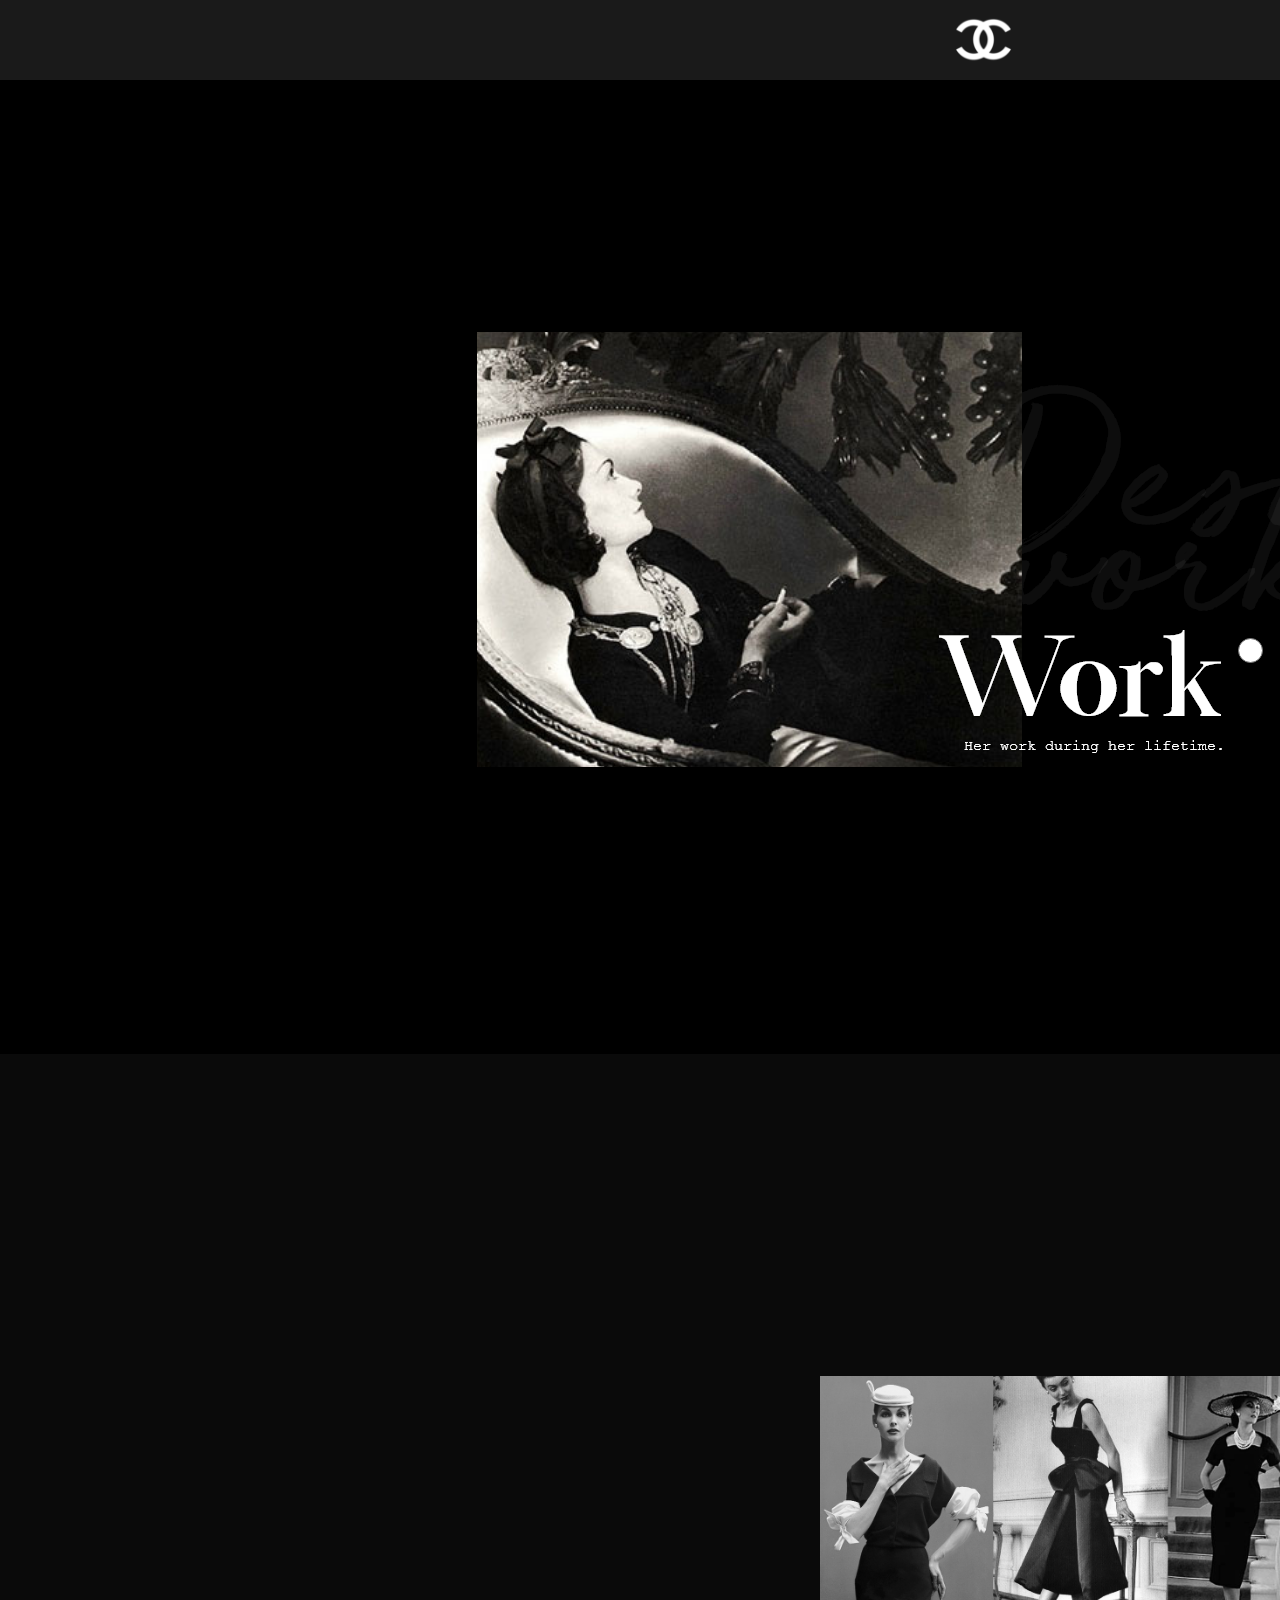
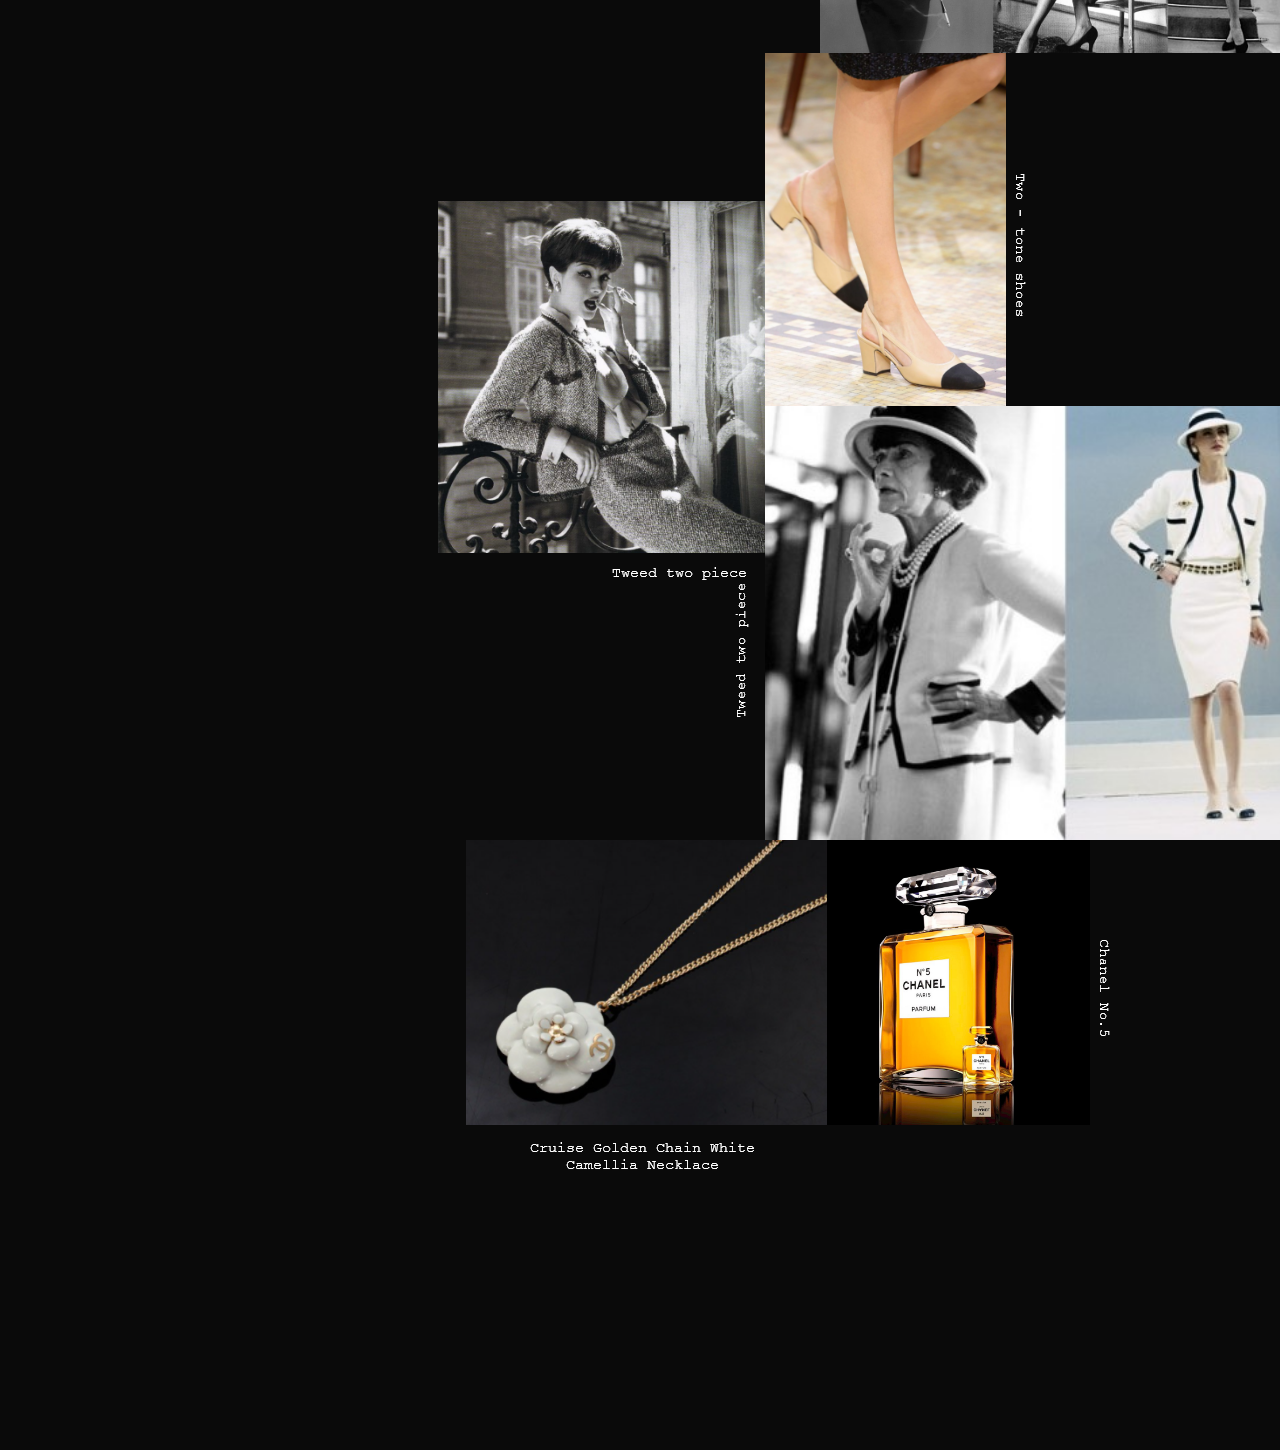
<file: 211209/index4.html>
<!DOCTYPE html>
<html lang="ko" dir="ltr">
  <head>
    <meta charset="utf-8">
    <title>CHANEL4</title>
    <link rel="stylesheet" href="master4.css">
  </head>
  <body>




    <div class="box1">
        <a href="file:///C:/Users/user/Desktop/211209/index.html">

      <img src="img/cn.png"style="
      position: absolute;
        left: 940px;
        top: -2px;">

      </a>

      <a href="file:///C:/Users/user/Desktop/211209/index2.html">

      <img src="img/INTRODUCE.png"style="  position: absolute;
        left: 1400px;
        top: 30px;">

    </a>

<a href="file:///C:/Users/user/Desktop/211209/index3.html">

  <img src="img/VALUES.png"style="  position: absolute;
    left: 1580px;
    top: 30px;">

      <a/>

      <a href="file:///C:/Users/user/Desktop/211209/index4.html">

        <img src="img/WORK.png"style="  position: absolute;
          left: 1730px;
          top: 30px;">


      <a/>




            </div>

      <div class="box6">
<img src="img/sub3.png" alt stlye="margin-bottom: 250px;">
</div>

      </body>
</html>
</file>
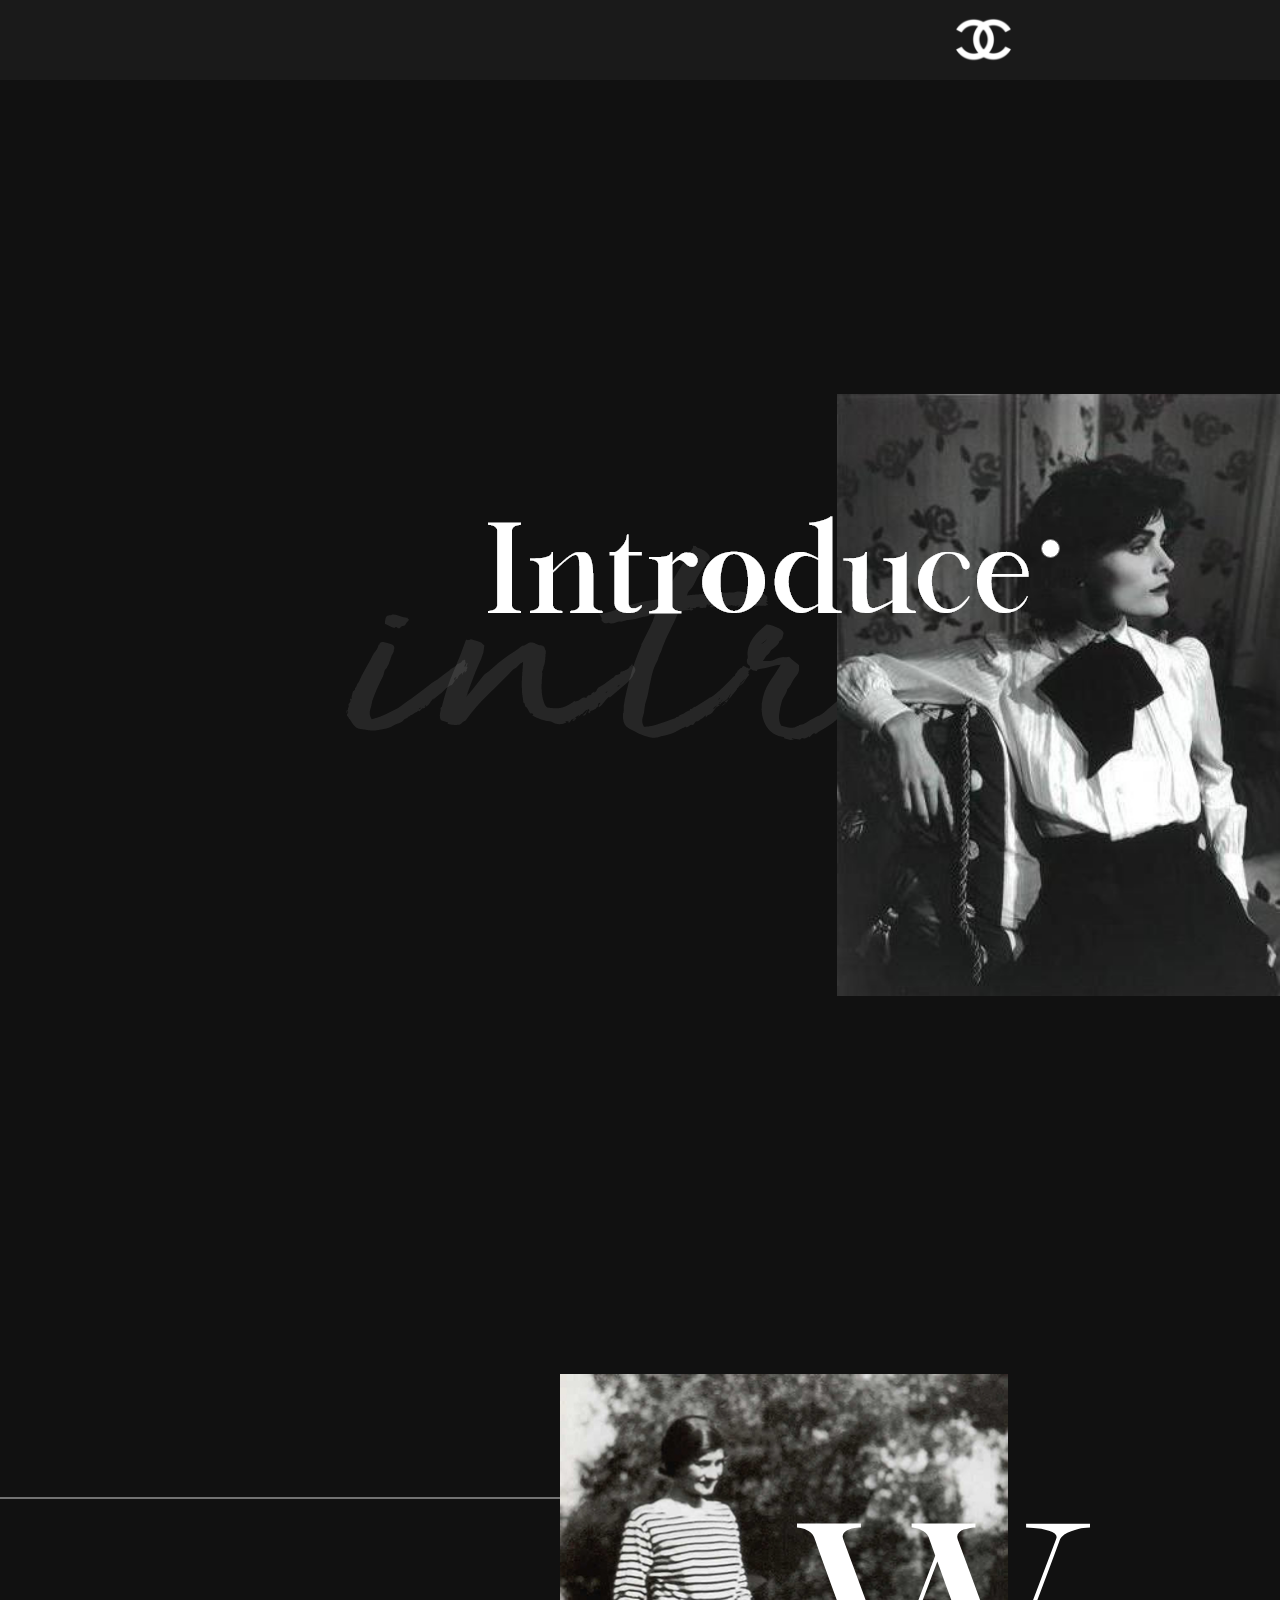
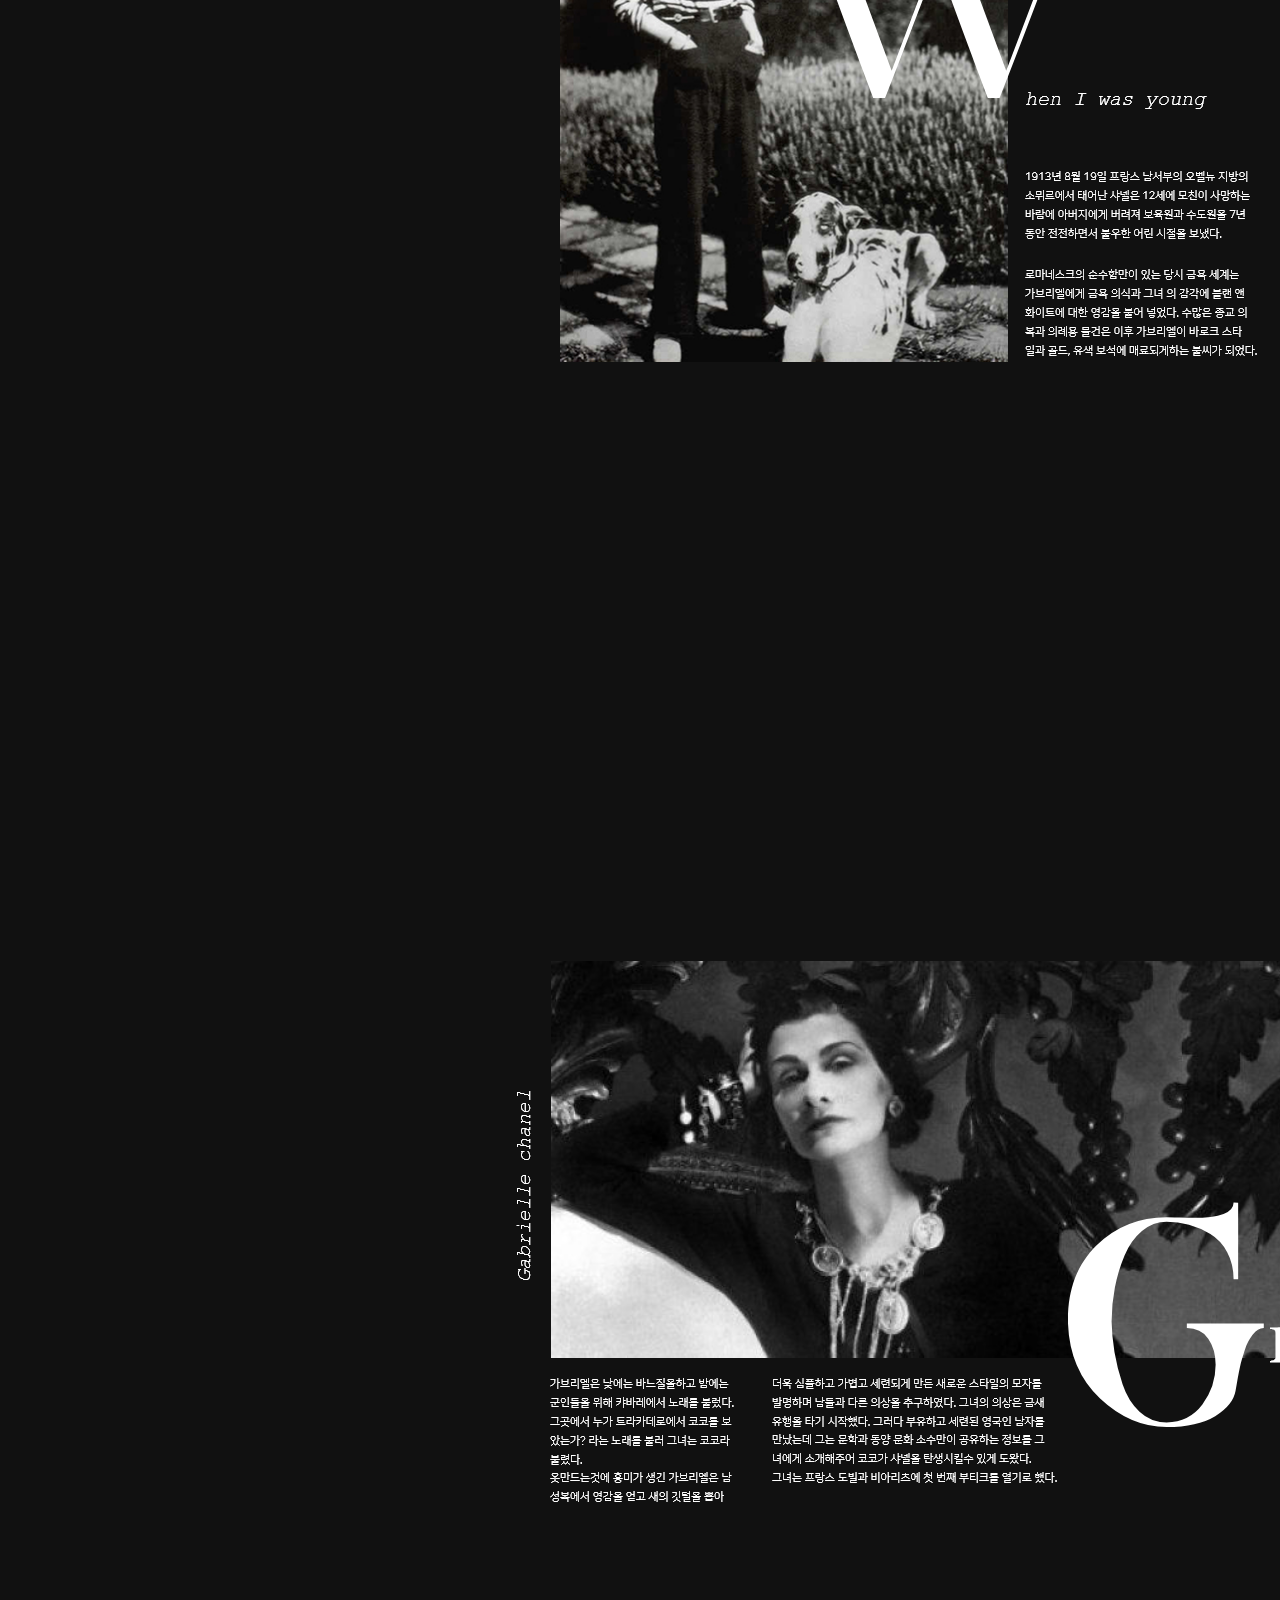
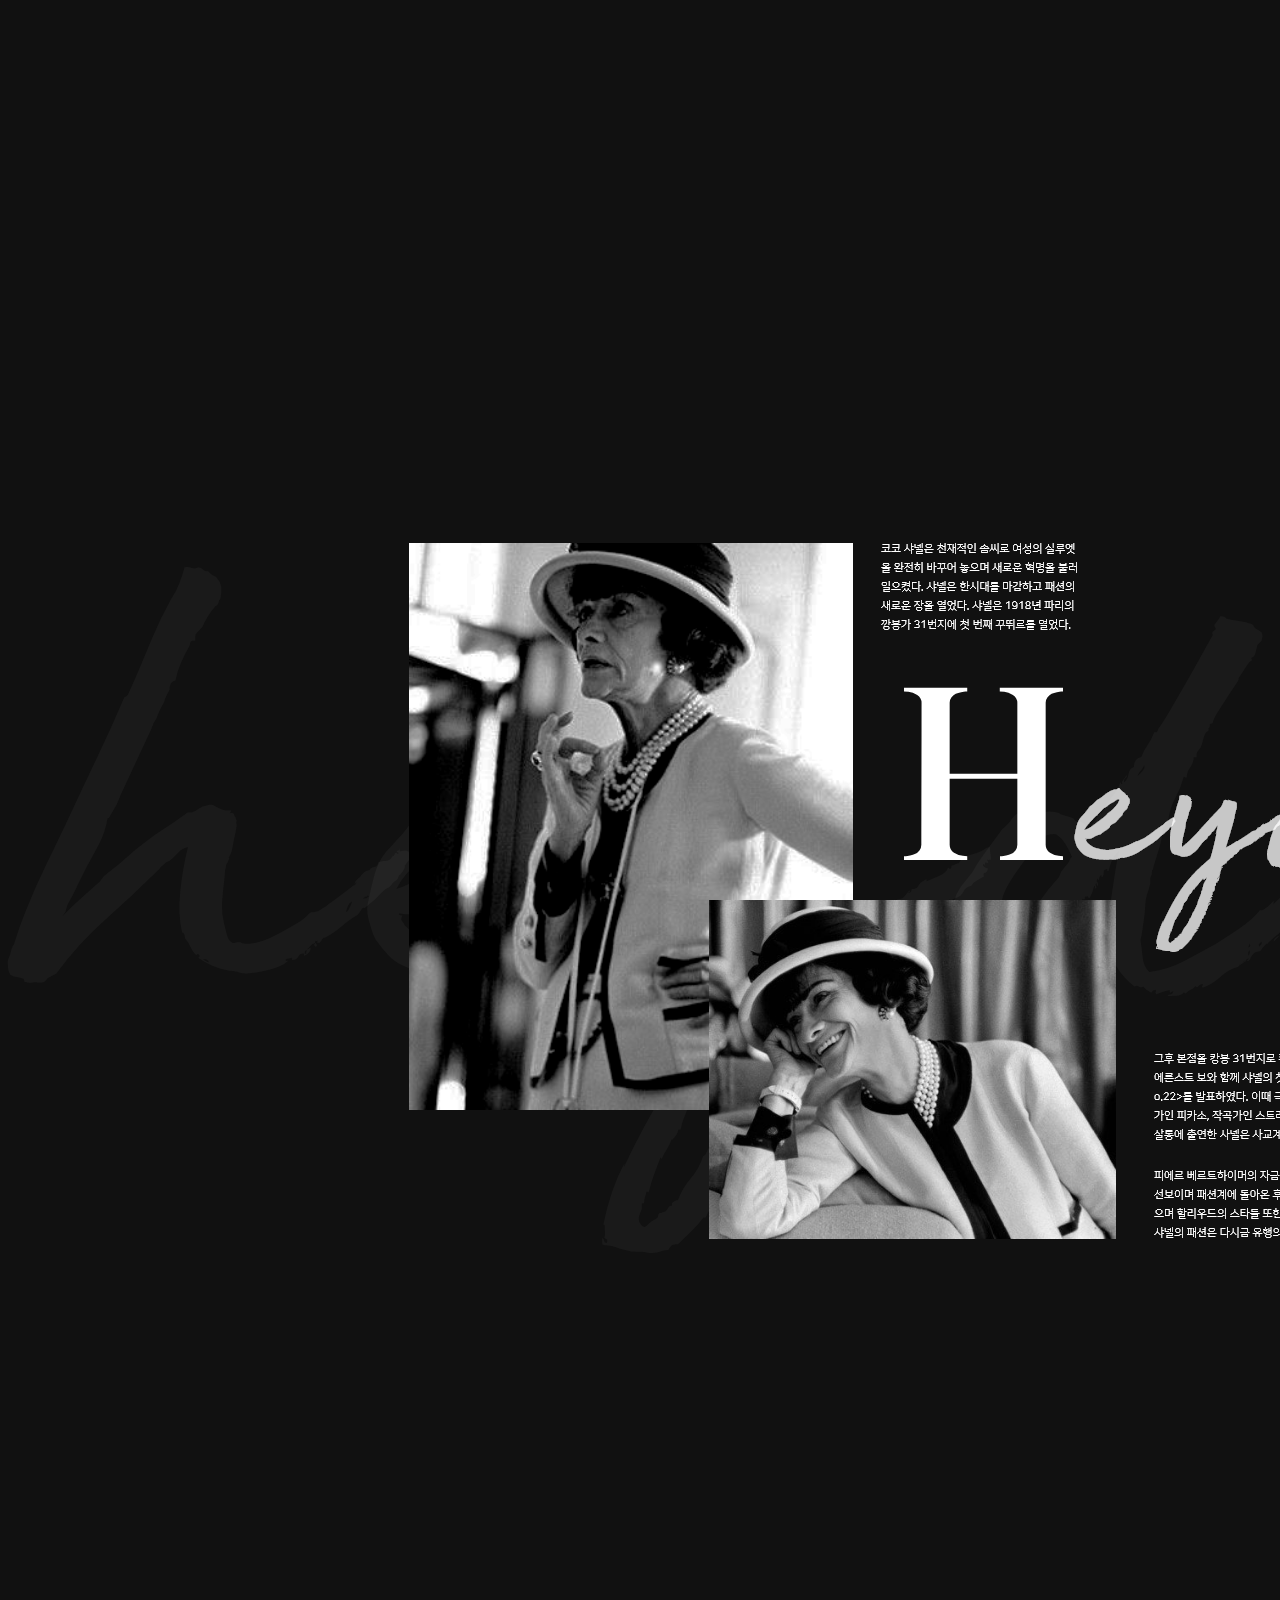
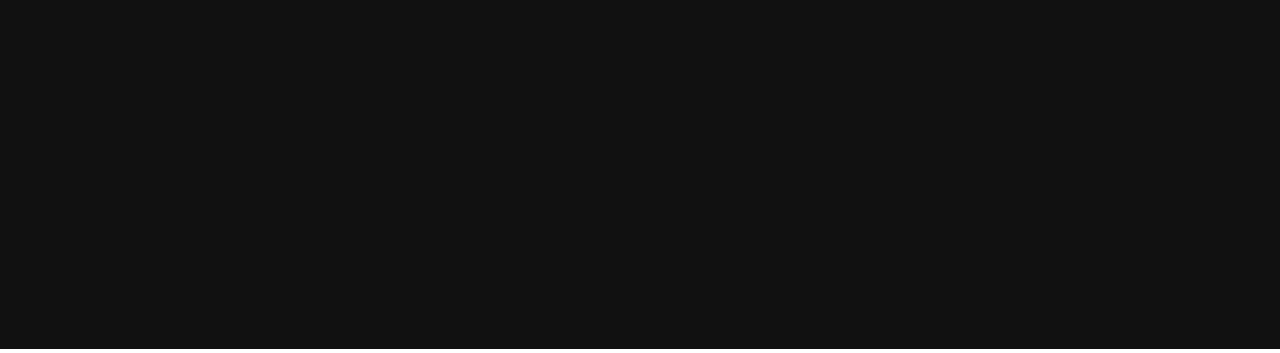
<file: chanel1209/sud1.html>
<!DOCTYPE html>
<html lang="ko" dir="ltr">
  <head>
    <meta charset="utf-8">
    <title>CHANEL2</title>
    <link rel="stylesheet" href="master.css">
  </head>
  <body>


    <div class="box1">
        <a href="file:///C:/Users/user/Desktop/211209/index.html">

      <img src="img/cn.png"style="
      position: absolute;
        left: 940px;
        top: -2px;">

      </a>

      <a href="file:///C:/Users/user/Desktop/211209/sud1.html">

      <img src="img/INTRODUCE.png"style="  position: absolute;
        left: 1400px;
        top: 30px;">

    </a>

<a href="file:///C:/Users/user/Desktop/211209/sud2.html">

  <img src="img/VALUES.png"style="  position: absolute;
    left: 1580px;
    top: 30px;">

      <a/>

      <a href="file:///C:/Users/user/Desktop/211209/sud3.html">

        <img src="img/WORK.png"style="  position: absolute;
          left: 1730px;
          top: 30px;">


      <a/>
    </div>

      <div class="box4">
<img src="img/subb.png" alt stlye="margin-bottom: 200px;">
</div>

      </body>
</html>
</file>
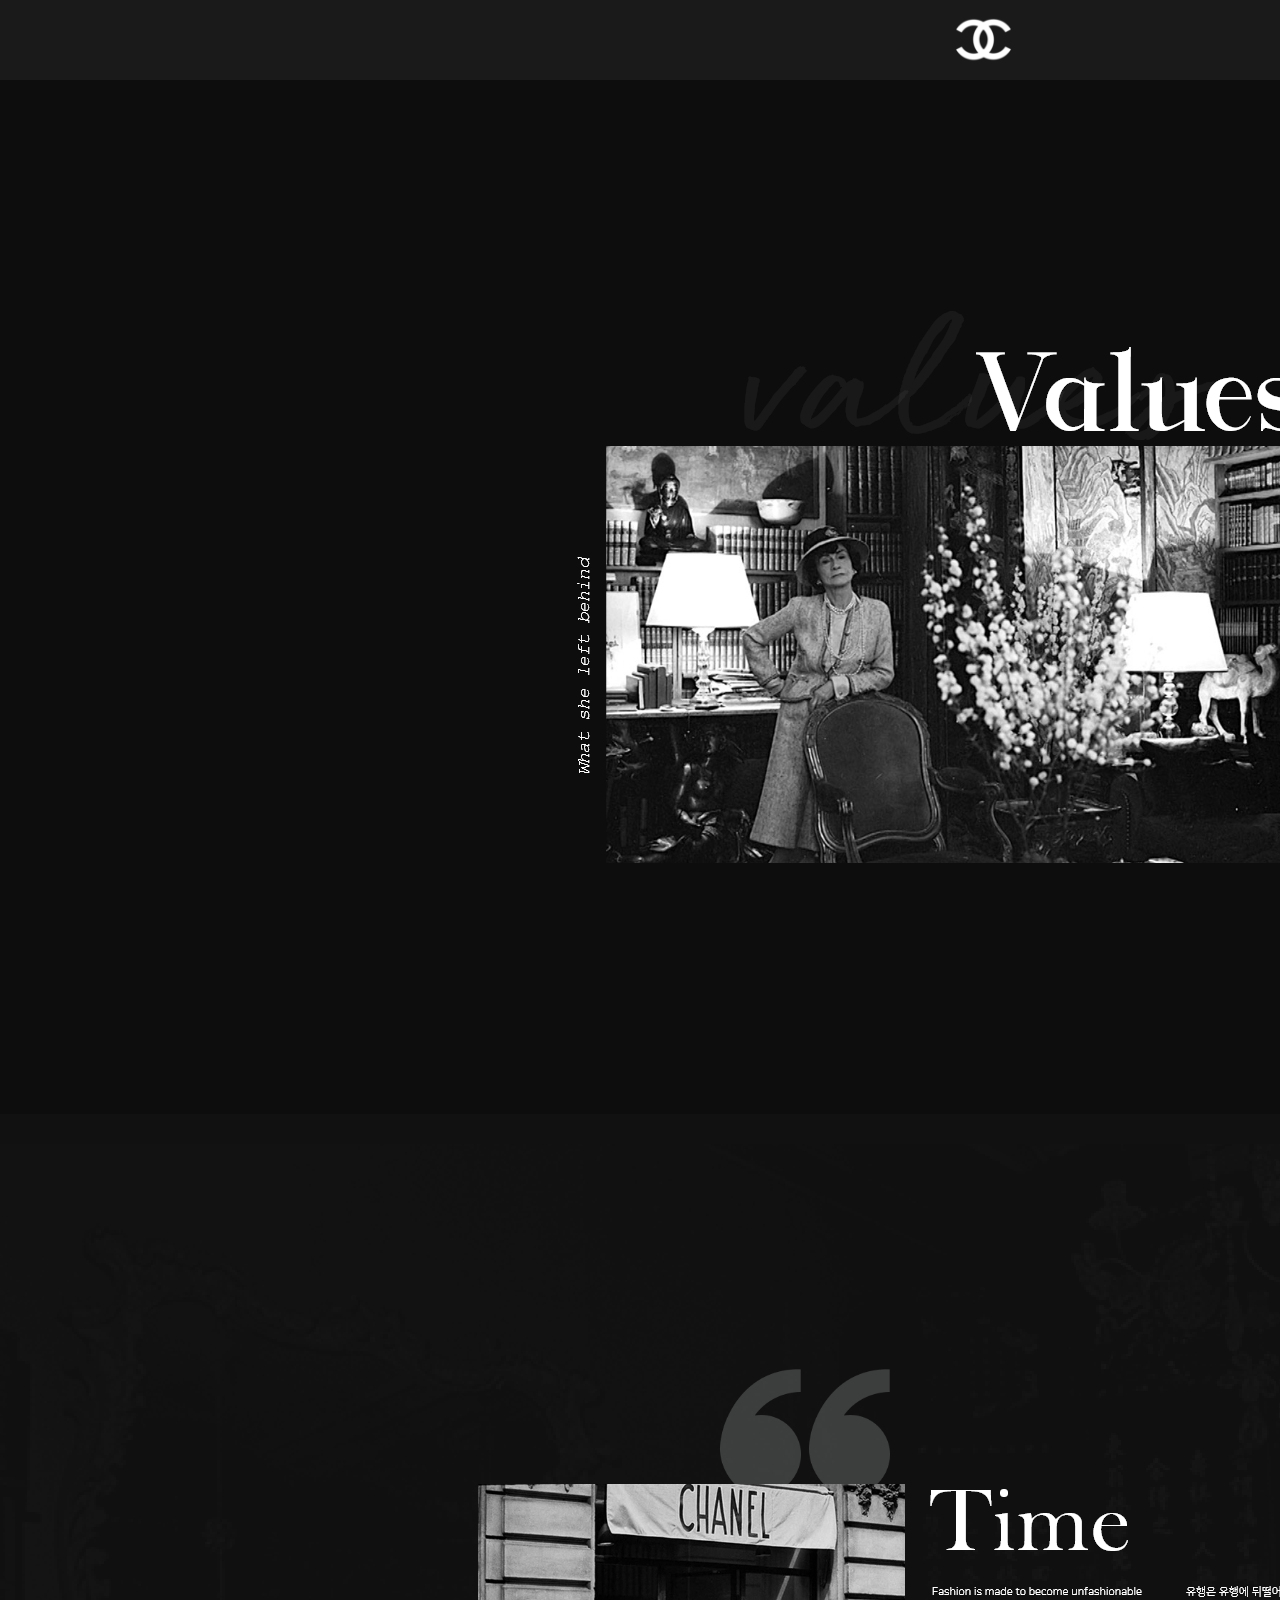
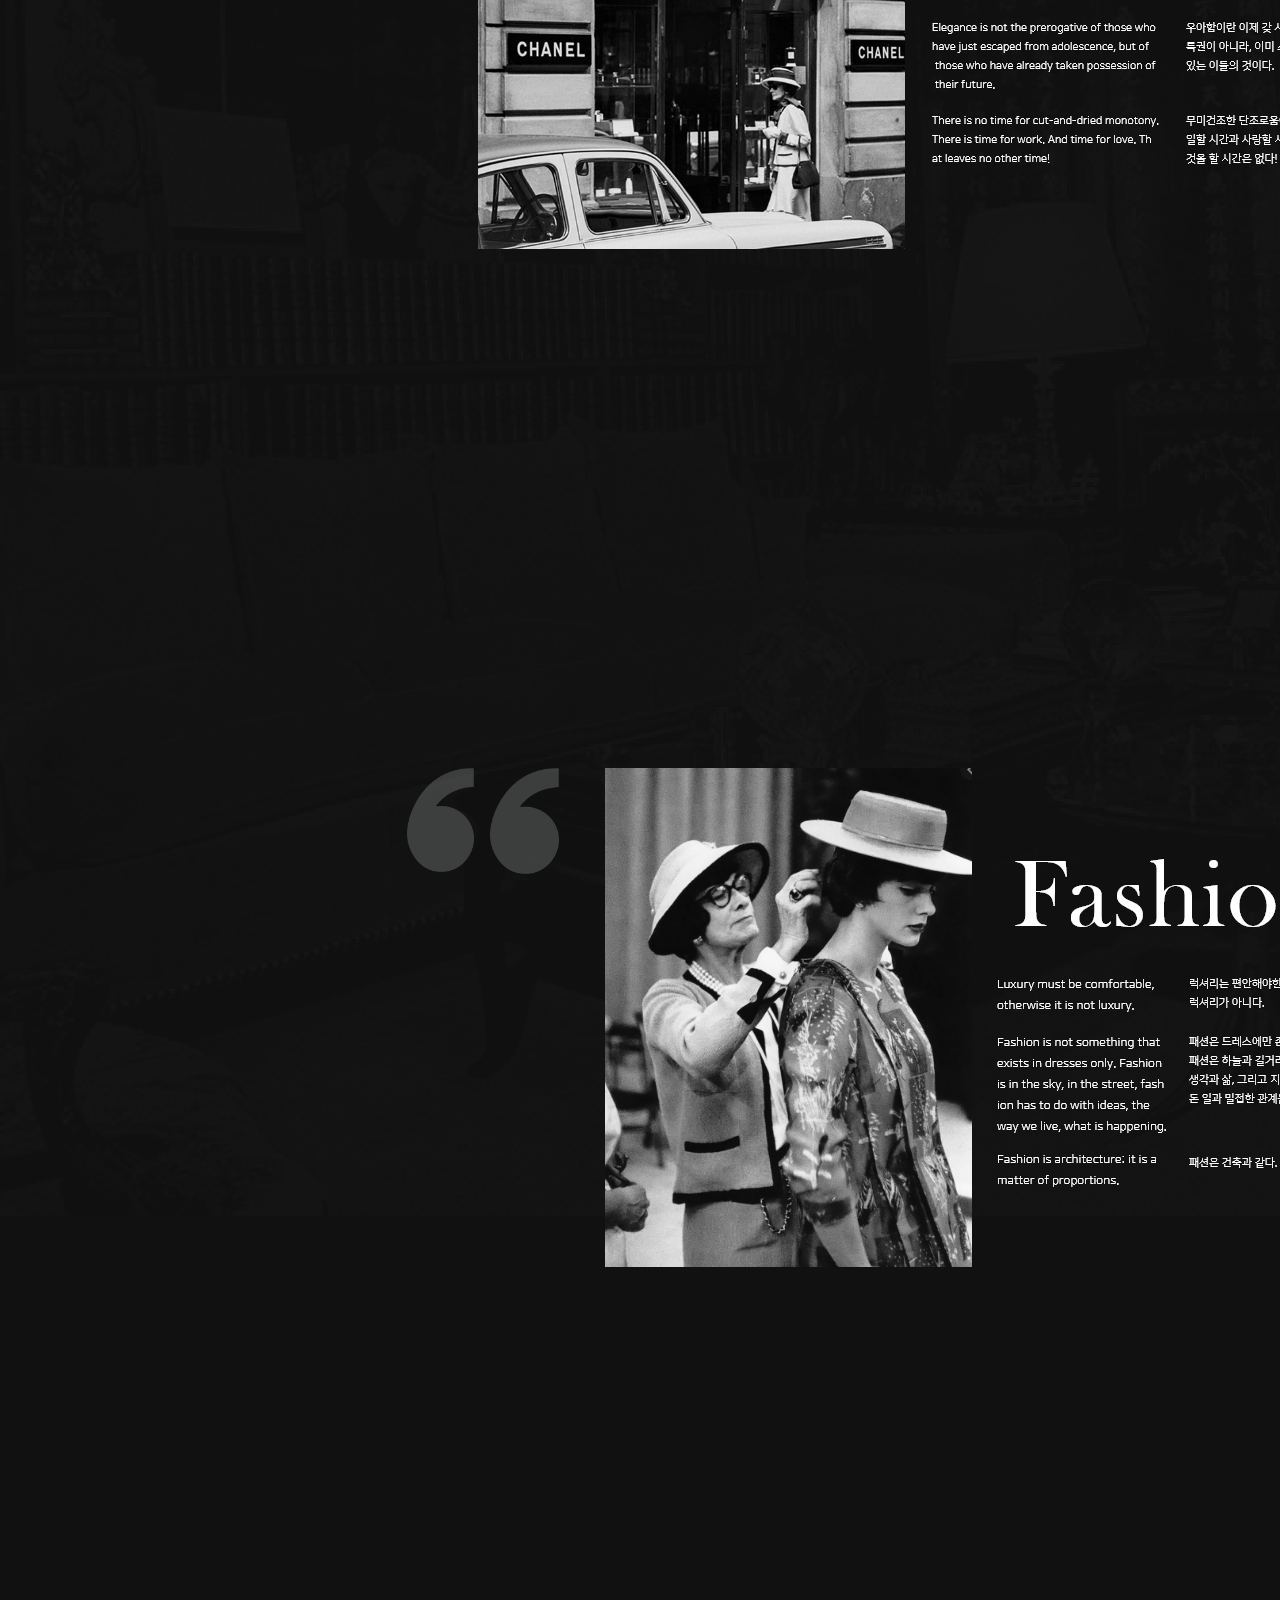
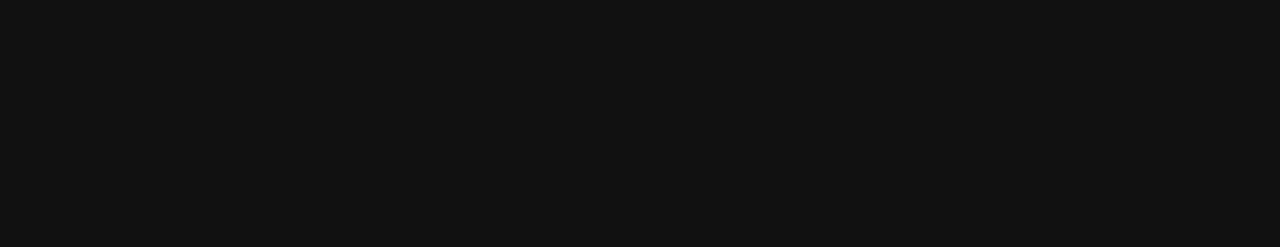
<file: chanel1209/sud2.html>
<!DOCTYPE html>
<html lang="ko" dir="ltr">
  <head>
    <meta charset="utf-8">
    <title>CHANEL3</title>
    <link rel="stylesheet" href="master.css">
  </head>
  <body>

    <div class="box1">
        <a href="file:///C:/Users/user/Desktop/chanel1209/index.html">

      <img src="img/cn.png"style="
      position: absolute;
        left: 940px;
        top: -2px;">

      </a>

      <a href="file:///C:/Users/user/Desktop/211209/sud1.html">

      <img src="img/INTRODUCE.png"style="  position: absolute;
        left: 1400px;
        top: 30px;">

    </a>

  <a href="file:///C:/Users/user/Desktop/211209/sud2.html">

  <img src="img/VALUES.png"style="  position: absolute;
    left: 1580px;
    top: 30px;">

      <a/>

      <a href="file:///C:/Users/user/Desktop/211209/sud4.html">

        <img src="img/WORK.png"style="  position: absolute;
          left: 1730px;
          top: 30px;">


      <a/>


    </div>

      <div class="box5">
<img src="img/sub2.png" alt stlye="margin-bottom: 200px;">
</div>

      </body>
</html>
</file>
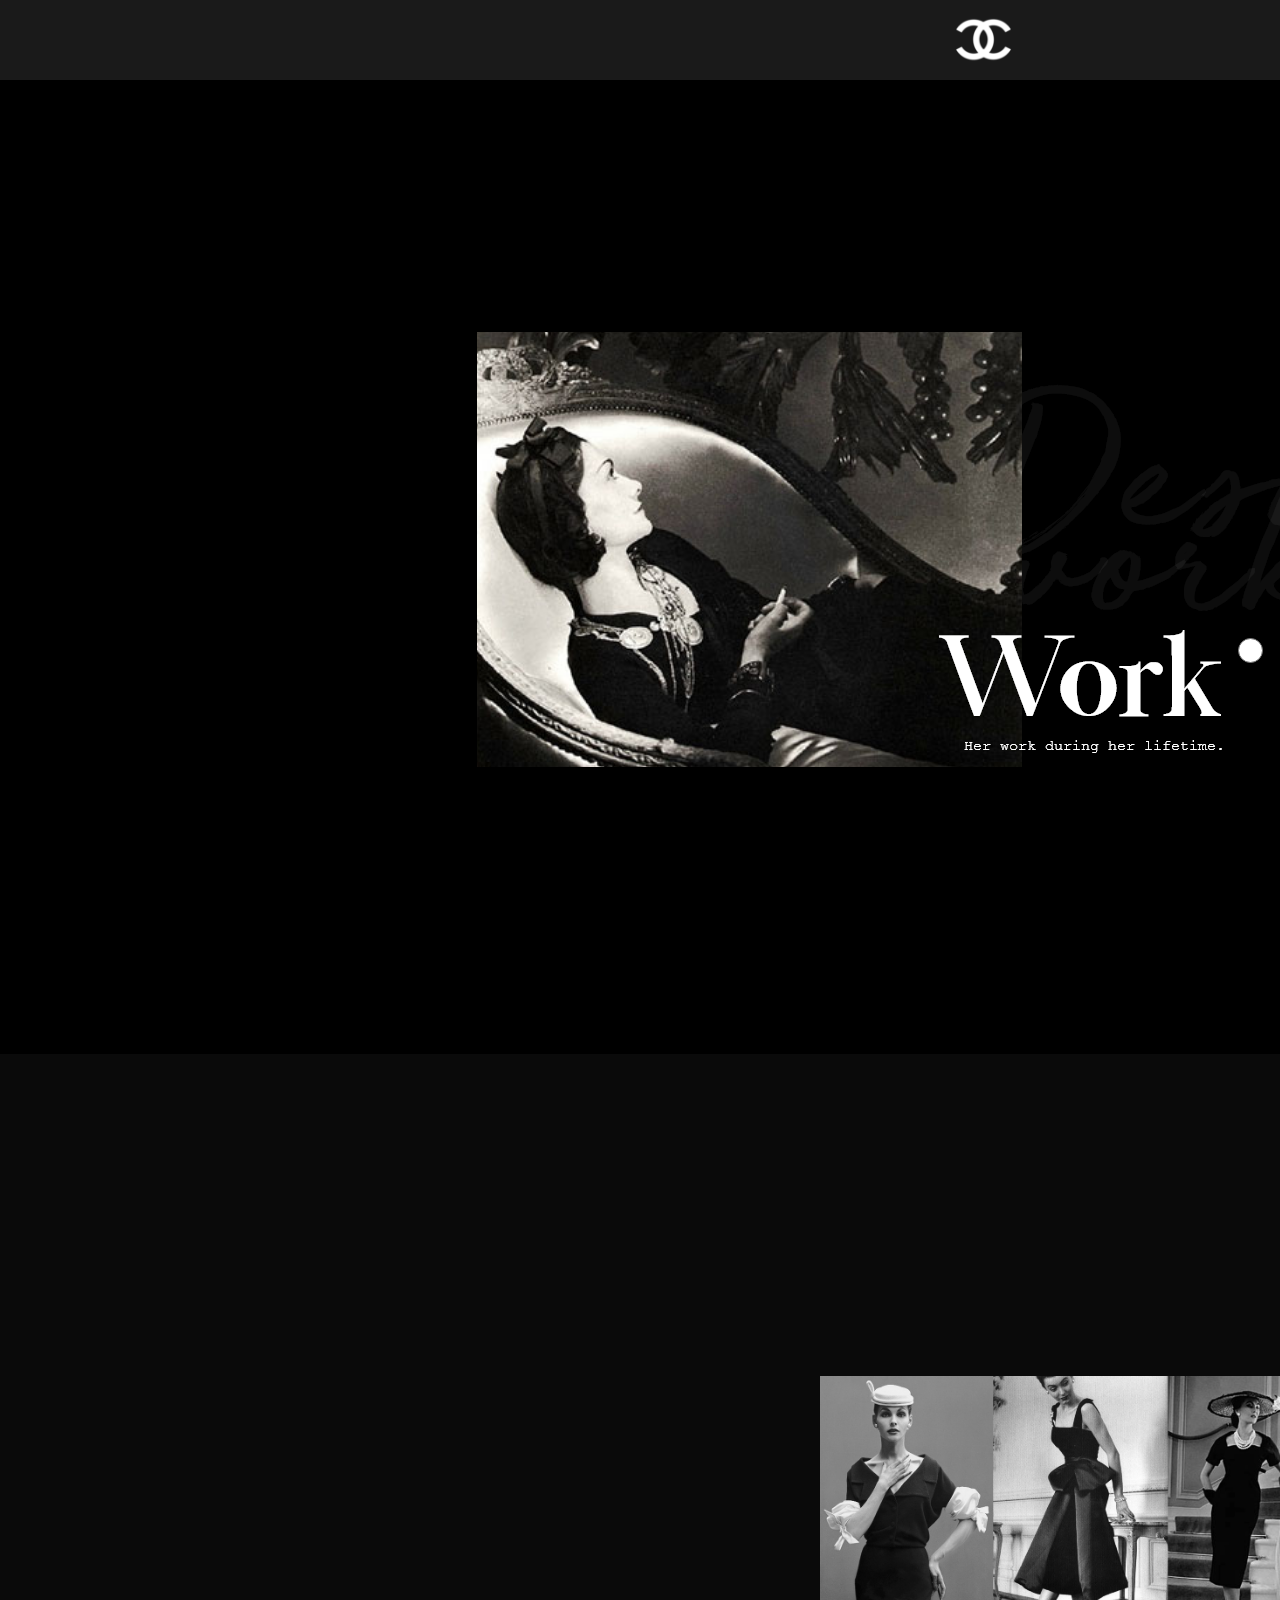
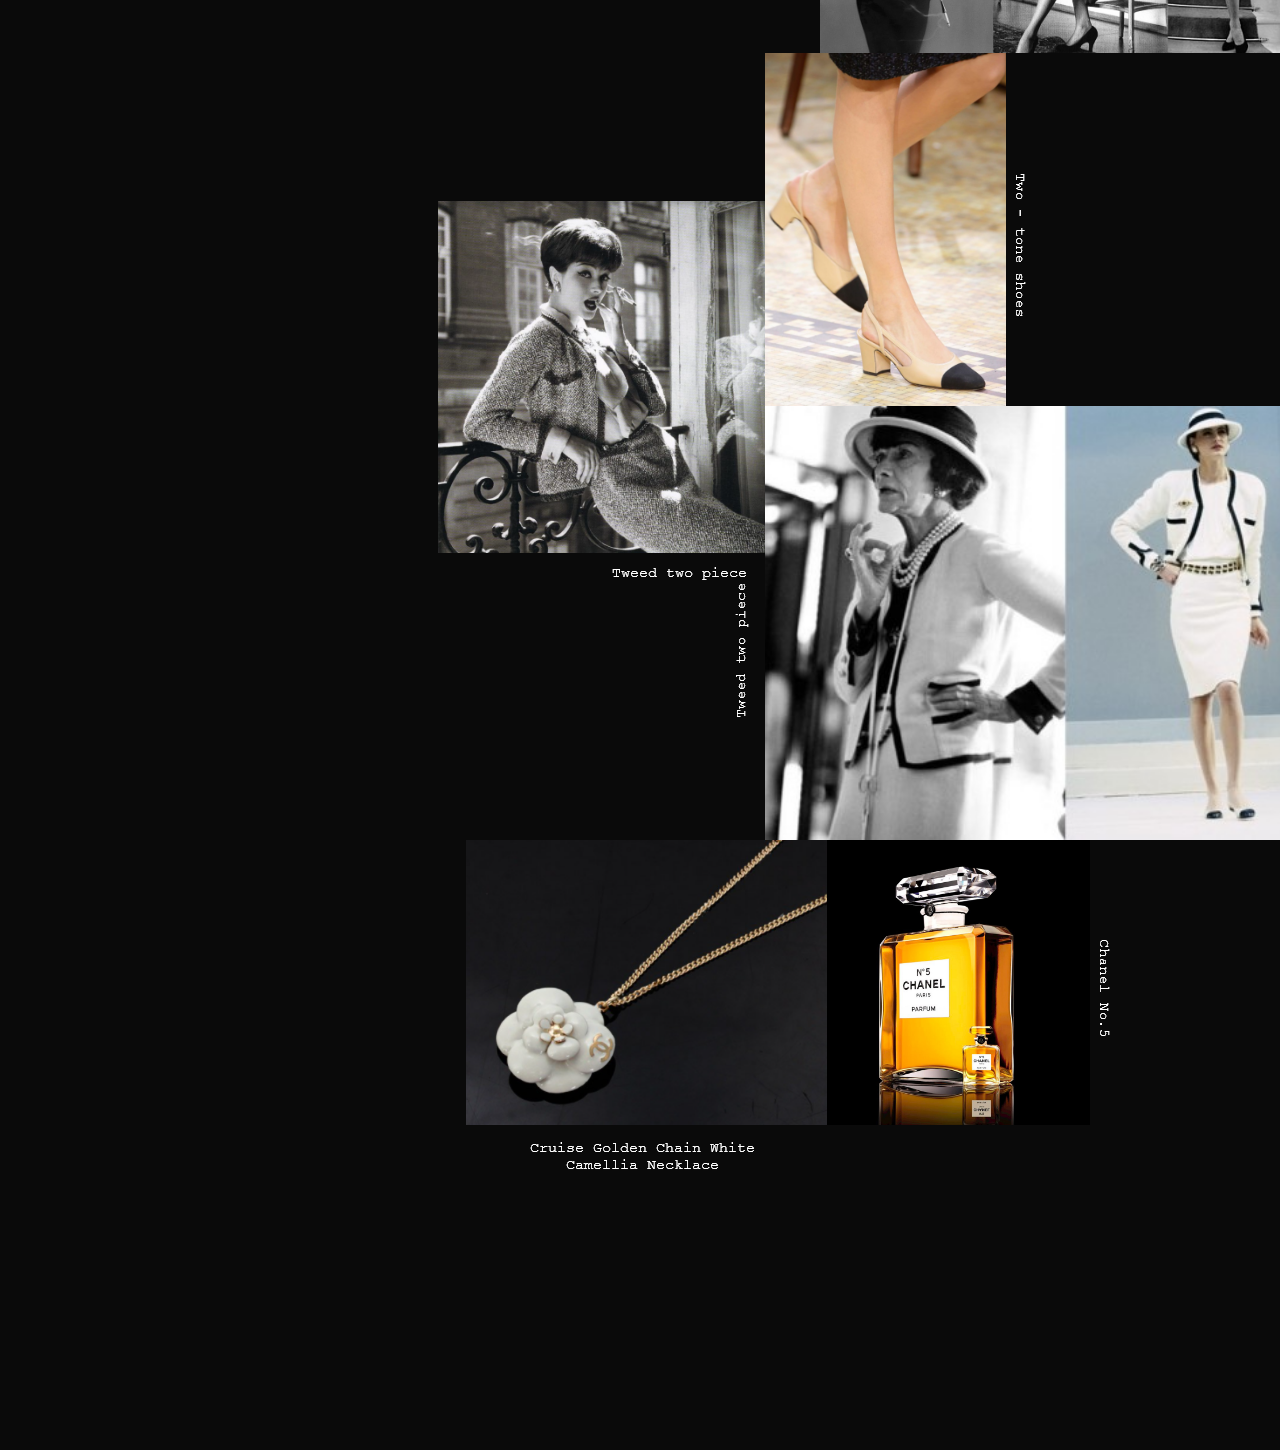
<file: chanel1209/sud3.html>
<!DOCTYPE html>
<html lang="ko" dir="ltr">
  <head>
    <meta charset="utf-8">
    <title>CHANEL4</title>
    <link rel="stylesheet" href="master.css">
  </head>
  <body>




    <div class="box1">
        <a href="file:///C:/Users/user/Desktop/211209/index.html">

      <img src="img/cn.png"style="
      position: absolute;
        left: 940px;
        top: -2px;">

      </a>

      <a href="file:///C:/Users/user/Desktop/211209/sud1.html">

      <img src="img/INTRODUCE.png"style="  position: absolute;
        left: 1400px;
        top: 30px;">

    </a>

<a href="file:///C:/Users/user/Desktop/211209/sud2.html">

  <img src="img/VALUES.png"style="  position: absolute;
    left: 1580px;
    top: 30px;">

      <a/>

      <a href="file:///C:/Users/user/Desktop/211209/sud3.html">

        <img src="img/WORK.png"style="  position: absolute;
          left: 1730px;
          top: 30px;">


      <a/>




            </div>

      <div class="box6">
<img src="img/sub3.png" alt stlye="margin-bottom: 250px;">
</div>

      </body>
</html>
</file>
<file: master.css>
*{
  margin: 0;
  padding: 0;
  text-decoration: none;
}

.box1{
  width: 100%;
  height: 80px;
  background-color: #1A1A1A;

  background-size: cover;
  display: flex;
  justify-content: center;
  align-items: center;


}
.box1 img{

}

.box1>a:hover img {
  transform: scale(1.3);
  transition: transform 1s;
  filter: brightness(70%);
}

.box2{
  width: 100%;
  height: 988px;
  background-image: url('img/main01.png');
  background-size: cover;

}
.box3{
  width: 100%;
  height: 693px;
  background-image: url('img/black.png');

  background-size: cover;
  display: flex;
  justify-content: flex-start;
  align-items: center;

}
.box3 img{
  margin-left: 250px;
  margin-top: 80px;
}

.box3>a:hover img {
  transform: scale(1.2);
  transition: transform 1s;
  filter: brightness(70%);
}


}
.box4{

}
</file>
<file: 211209/master.css>
*{
  margin: 0;
  padding: 0;
  text-decoration: none;
}

.box1{
  width: 100%;
  height: 80px;
  background-color: #1A1A1A;

  background-size: cover;
  display: flex;
  justify-content: center;
  align-items: center;


}
.box1 img{

}

.box1>a:hover img {
  transform: scale(1.3);
  transition: transform 1s;
  filter: brightness(70%);
}

.box2{
  width: 100%;
  height: 988px;
  background-image: url('img/main01.png');
  background-size: cover;

}
.box3{
  width: 100%;
  height: 693px;
  background-image: url('img/black.png');

  background-size: cover;
  display: flex;
  justify-content: flex-start;
  align-items: center;

}
.box3 img{
  margin-left: 250px;
  margin-top: 80px;
}

.box3>a:hover img {
  transform: scale(1.2);
  transition: transform 1s;
  filter: brightness(70%);
}


}
.box4{

}
</file>
<file: chanel1209/master.css>
*{
  margin: 0;
  padding: 0;
  text-decoration: none;
}

.box1{
  width: 100%;
  height: 80px;
  background-color: #1A1A1A;

  background-size: cover;
  display: flex;
  justify-content: center;
  align-items: center;


}
.box1 img{

}

.box1>a:hover img {
  transform: scale(1.3);
  transition: transform 1s;
  filter: brightness(70%);
}

.box2{
  width: 100%;
  height: 988px;
  background-image: url('img/main01.png');
  background-size: cover;

}
.box3{
  width: 100%;
  height: 693px;
  background-image: url('img/black.png');

  background-size: cover;
  display: flex;
  justify-content: flex-start;
  align-items: center;

}
.box3 img{
  margin-left: 250px;
  margin-top: 80px;
}

.box3>a:hover img {
  transform: scale(1.2);
  transition: transform 1s;
  filter: brightness(70%);
}


.box4{
  width: 100%;
  height: 988px;
  background-image: url('img/subb.png');
  background-size: cover;
}

.box5{
    width: 100%;
    height: 988px;
    background-image: url('img/sub2.png');
    background-size: cover;
  }

  .box6{
      width: 100%;
      height: 2000px;
      background-image: image('img/sub3.png');




}
</file>
<file: master2.css>
*{
  margin: 0;
  padding: 0;
  text-decoration: none;
}


.box1{
  width: 100%;
  height: 80px;
  background-color: #1A1A1A;

  background-size: cover;
  display: flex;
  justify-content: center;
  align-items: center;


}
.box1 img{

}

.box1>a:hover img {
  transform: scale(1.3);
  transition: transform 1s;
  filter: brightness(70%);
}

.box2{
  width: 100%;
  height: 988px;
  background-image: url('img/subb.png');
  background-size: cover;

}
</file>
<file: master3.css>
*{
  margin: 0;
  padding: 0;
  text-decoration: none;
}

.box1{
  width: 100%;
  height: 80px;
  background-color: #1A1A1A;

  background-size: cover;
  display: flex;
  justify-content: center;
  align-items: center;


}
.box1 img{

}

.box1>a:hover img {
  transform: scale(1.3);
  transition: transform 1s;
  filter: brightness(70%);
}

.box2{
    width: 100%;
    height: 988px;
    background-image: url('img/sub2.png');
    background-size: cover;

}
</file>
<file: master4.css>
*{
  margin: 0;
  padding: 0;
  text-decoration: none;
}

.box1{
  width: 100%;
  height: 80px;
  background-color: #1A1A1A;

  background-size: cover;
  display: flex;
  justify-content: center;
  align-items: center;


}
.box1 img{

}

.box1>a:hover img {
  transform: scale(1.3);
  transition: transform 1s;
  filter: brightness(70%);
}


.box2{
    width: 100%;
    height: 2000px;
    background-image: image('img/sub3.png');

}
</file>
<file: 211209/master2.css>
*{
  margin: 0;
  padding: 0;
  text-decoration: none;
}


.box1{
  width: 100%;
  height: 80px;
  background-color: #1A1A1A;

  background-size: cover;
  display: flex;
  justify-content: center;
  align-items: center;


}
.box1 img{

}

.box1>a:hover img {
  transform: scale(1.3);
  transition: transform 1s;
  filter: brightness(70%);
}

.box2{
  width: 100%;
  height: 988px;
  background-image: url('img/subb.png');
  background-size: cover;

}
</file>
<file: 211209/master3.css>
*{
  margin: 0;
  padding: 0;
  text-decoration: none;
}

.box1{
  width: 100%;
  height: 80px;
  background-color: #1A1A1A;

  background-size: cover;
  display: flex;
  justify-content: center;
  align-items: center;


}
.box1 img{

}

.box1>a:hover img {
  transform: scale(1.3);
  transition: transform 1s;
  filter: brightness(70%);
}

.box2{
    width: 100%;
    height: 988px;
    background-image: url('img/sub2.png');
    background-size: cover;

}
</file>
<file: 211209/master4.css>
*{
  margin: 0;
  padding: 0;
  text-decoration: none;
}

.box1{
  width: 100%;
  height: 80px;
  background-color: #1A1A1A;

  background-size: cover;
  display: flex;
  justify-content: center;
  align-items: center;


}
.box1 img{

}

.box1>a:hover img {
  transform: scale(1.3);
  transition: transform 1s;
  filter: brightness(70%);
}


.box2{
    width: 100%;
    height: 2000px;
    background-image: image('img/sub3.png');

}
</file>
